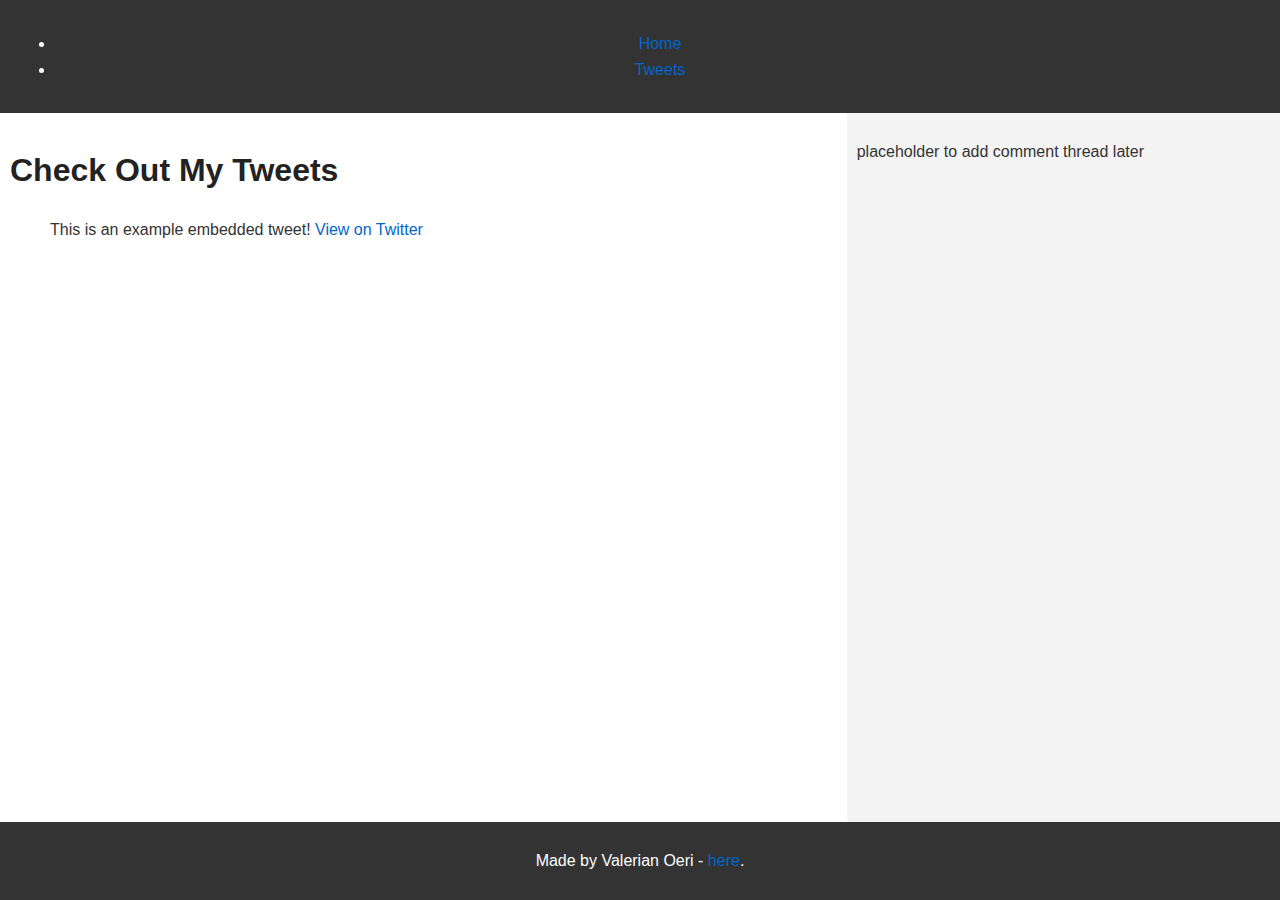
<file: css_basic/tweets.html>
<!DOCTYPE html>
<html lang="en">
<head>
    <meta charset="UTF-8">
    <meta name="viewport" content="width=device-width, initial-scale=1.0">
    <title>My Tweets</title>
    <link href="base.css" rel="stylesheet">
<link href="styles.css" rel="stylesheet">
</head>
<body>
    <header>
        <ul>
            <li><a href="index.html">Home</a></li>
            <li><a href="tweets.html">Tweets</a></li>
        </ul>
    </header>

    <main>
        <article>
            <h1>Check Out My Tweets</h1>
            <!-- Embedded Tweet -->
            <blockquote class="twitter-tweet">
                <p lang="en" dir="ltr">This is an example embedded tweet! <a href="https://twitter.com/TwitterDev/status/1354143047324299264">View on Twitter</a></p>
            </blockquote>
            <script async src="https://platform.twitter.com/widgets.js" charset="utf-8"></script>
        </article>

        <aside>
            <p>placeholder to add comment thread later</p>
        </aside>
    </main>

    <footer>
        <p>Made by Valerian Oeri - <a href="https://github.com/Verl777" target="_blank">here</a>.</p>
    </footer>
</body>
</html>
</file>
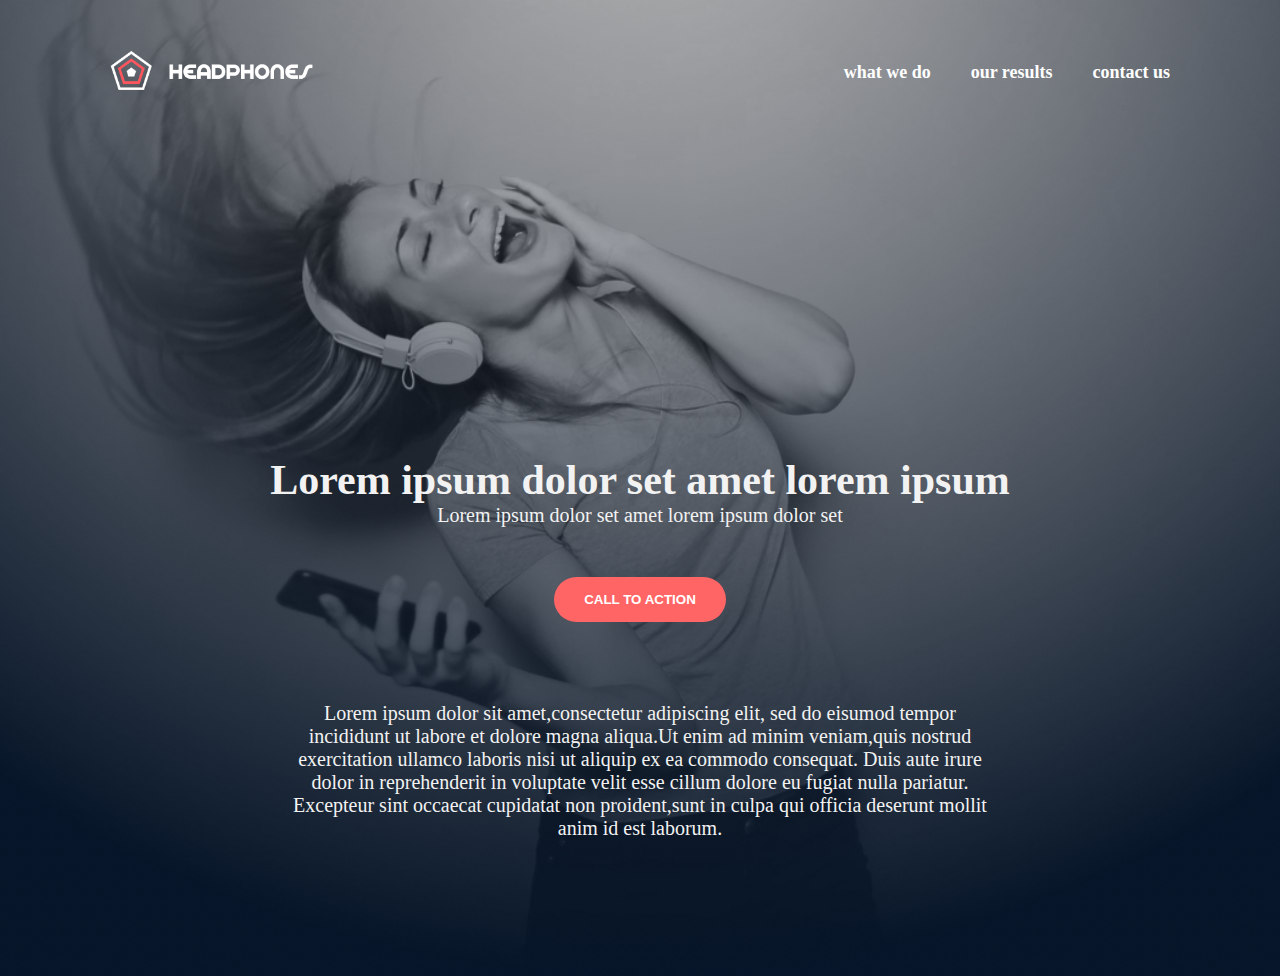
<file: headphones/0-index.html>
<!DOCTYPE html>
<html lang="en">

<head>
    <meta charset="UTF-8">
    <meta name="viewport" content="width=device-width,initial-scale=1.0">
    <title>Headphones</title>
    <link rel="Icon" type="image/x-icon" href="images/favicon.ico">
    <link rel="stylesheet" href="0-styles.css">
</head>

<body>
    <header>
        <nav>
            <div class="top-bar">
                <div class="hamburger">&#9776;</div>
                <img src="images/logo_headphones.png" alt="Logo">
            </div>
            <ul class="nav-links">
                <li> <a href="#">what we do</a></li>
                <li> <a href="#">our results</a> </li>
                <li> <a href="#">contact us</a> </li>
            </ul>
        </nav>
    </header>
    <main>
        <section class="hero">
            <div class="hero-content">
                <div class="hero-heading">
                <h1>Lorem ipsum dolor set amet lorem ipsum</h1>
                <p>Lorem ipsum dolor set amet lorem ipsum dolor set</p>
            </div>
            <button>CALL TO ACTION</button>
            <p>
                Lorem ipsum dolor sit amet,consectetur adipiscing elit, sed do eisumod tempor incididunt ut labore 

                et dolore magna aliqua.Ut enim ad minim veniam,quis nostrud exercitation ullamco laboris nisi ut

                aliquip ex ea commodo consequat. Duis aute irure dolor in reprehenderit in voluptate velit esse 
                cillum dolore eu fugiat nulla pariatur. Excepteur sint occaecat cupidatat non proident,sunt in 
                culpa qui officia deserunt mollit anim id est laborum.
            </p>
            </div>
        </section>
    </main>
    <script>
        document.addEventListener('DOMContentLoaded',() => {
            const hamburger= document.querySelector('.hamburger');
            const navLinks = document.querySelector('.nav-links');

            hamburger.addEventListener('click', () =>  {
                navLinks.classList.toggle('show');
            });
        });
    </script>
</body>
</html>
</file>
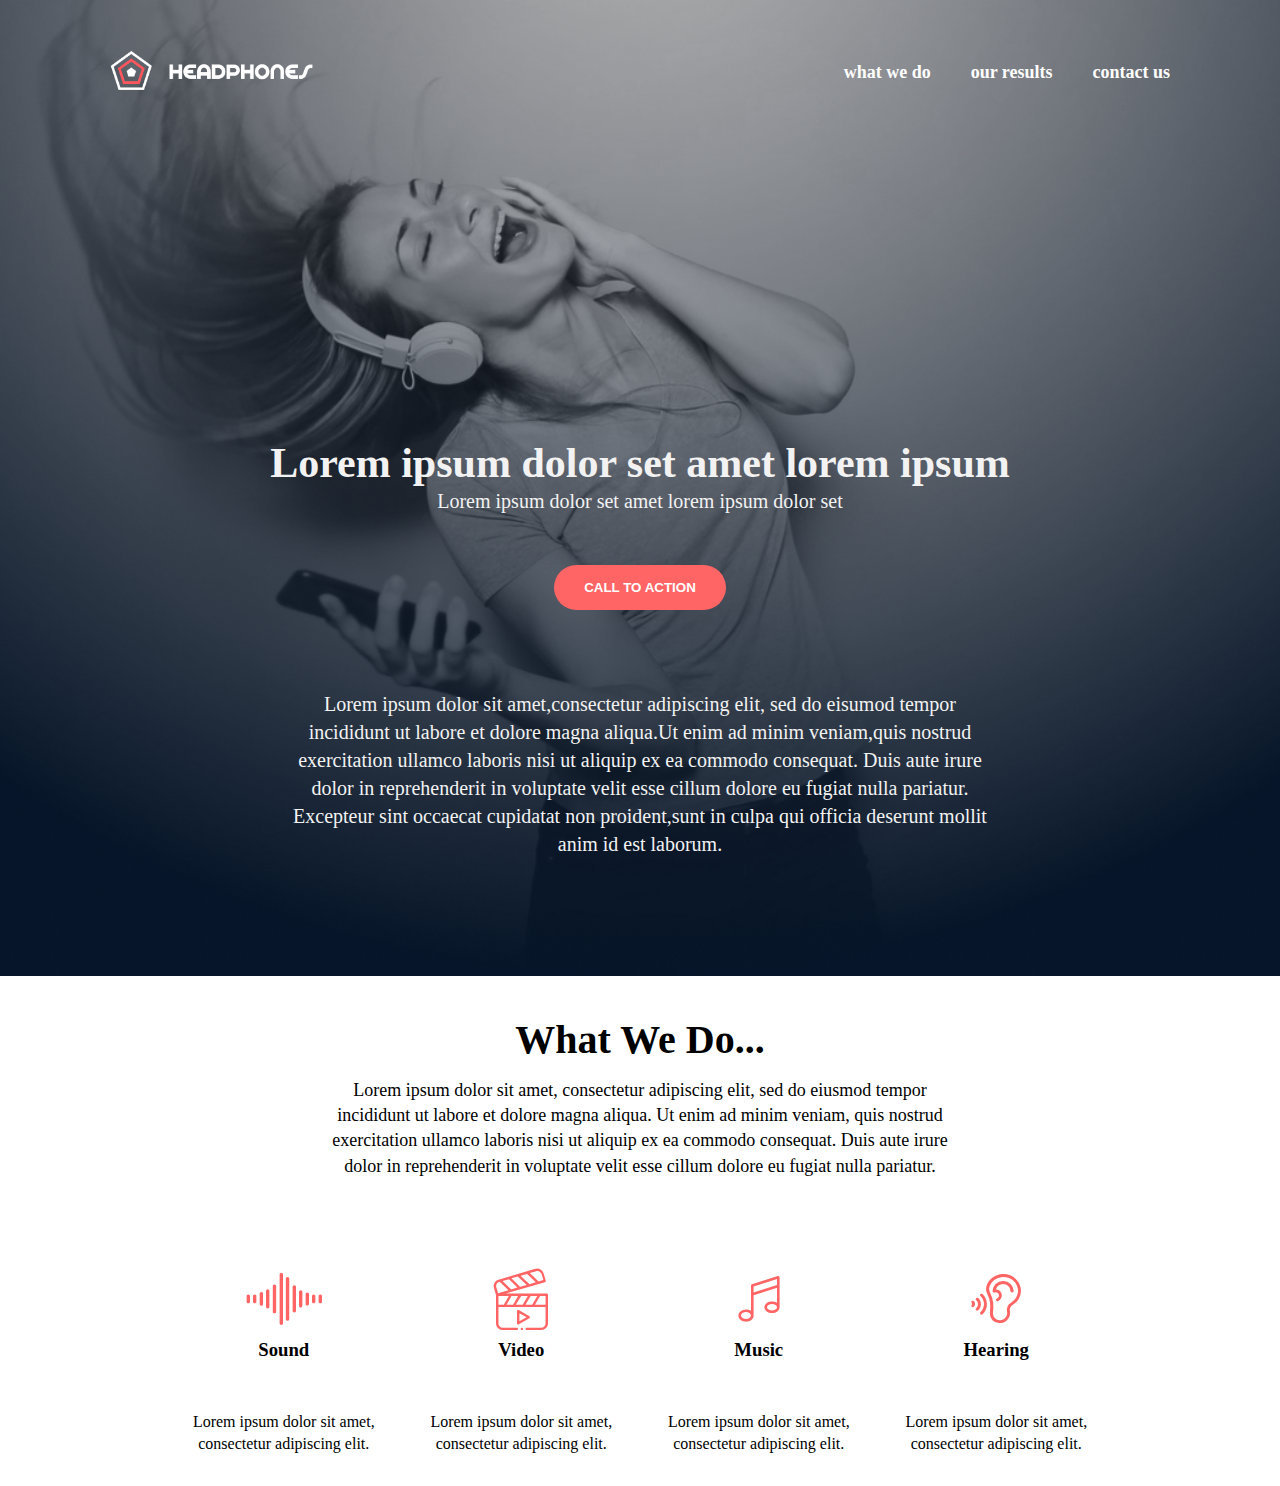
<file: headphones/1-index.html>
<!DOCTYPE html>
<html lang="en">

<head>
    <meta charset="UTF-8">
    <meta name="viewport" content="width=device-width,initial-scale=1.0">
    <title>Headphones</title>
    <link rel="Icon" type="image/x-icon" href="images/favicon.ico">
    <link rel="stylesheet" href="0-styles.css">
    <link rel="stylesheet" href="1-styles.css">
    <link rel="stylesheet" href="holberton_school-icon/style.css">
</head>

<body>
    <header>
        <nav>
            <div class="top-bar">
                <div class="hamburger">&#9776;</div>
                <img src="images/logo_headphones.png" alt="Logo">
            </div>
            <ul class="nav-links">
                <li> <a href="#">what we do</a></li>
                <li> <a href="#">our results</a> </li>
                <li> <a href="#">contact us</a> </li>
            </ul>
        </nav>
    </header>
    <main>
        <section class="hero">
            <div class="hero-content">
                <div class="hero-heading">
                <h1>Lorem ipsum dolor set amet lorem ipsum</h1>
                <p>Lorem ipsum dolor set amet lorem ipsum dolor set</p>
            </div>
            <button>CALL TO ACTION</button>
            <p>
                Lorem ipsum dolor sit amet,consectetur adipiscing elit, sed do eisumod tempor incididunt ut labore 

                et dolore magna aliqua.Ut enim ad minim veniam,quis nostrud exercitation ullamco laboris nisi ut

                aliquip ex ea commodo consequat. Duis aute irure dolor in reprehenderit in voluptate velit esse 
                cillum dolore eu fugiat nulla pariatur. Excepteur sint occaecat cupidatat non proident,sunt in 
                culpa qui officia deserunt mollit anim id est laborum.
            </p>
            </div>
        </section>

        <section class="what-we-do">
    <div class="doing-section1">
        <h2>What We Do...</h2>
        <p>
       Lorem ipsum dolor sit amet, consectetur adipiscing elit, sed do eiusmod tempor incididunt ut labore
       
       et dolore magna aliqua. Ut enim ad minim veniam, quis nostrud exercitation ullamco laboris nisi ut 
       
       aliquip ex ea commodo consequat. Duis aute irure dolor in reprehenderit in voluptate velit esse 
       cillum dolore eu fugiat nulla pariatur.
        </p>
    </div>

    <div class="doing-section2">
        <div class="doing-item">
            <span class="holberton_school-icon-ic_sound"></span>
            <h3>Sound</h3>
            <p>Lorem ipsum dolor sit amet, consectetur adipiscing elit.</p>
        </div>
        <div class="doing-item">
            <span class="holberton_school-icon-ic_video"></span>
            <h3>Video</h3>
            <p>Lorem ipsum dolor sit amet, consectetur adipiscing elit.</p>
        </div>
        <div class="doing-item">
            <span class="holberton_school-icon-ic_music"></span>
            <h3>Music</h3>
            <p>Lorem ipsum dolor sit amet, consectetur adipiscing elit.</p>
        </div>
        <div class="doing-item">
            <span class="holberton_school-icon-ic_hearing"> </span>
            <h3>Hearing</h3>
            <p>Lorem ipsum dolor sit amet, consectetur adipiscing elit.</p>
        </div>
    </div>
</section>

    </main>
    <script>
        document.addEventListener('DOMContentLoaded',() => {
            const hamburger= document.querySelector('.hamburger');
            const navLinks = document.querySelector('.nav-links');

            hamburger.addEventListener('click', () =>  {
                navLinks.classList.toggle('show');
            });
        });
    </script>
</body>
</html>
</file>
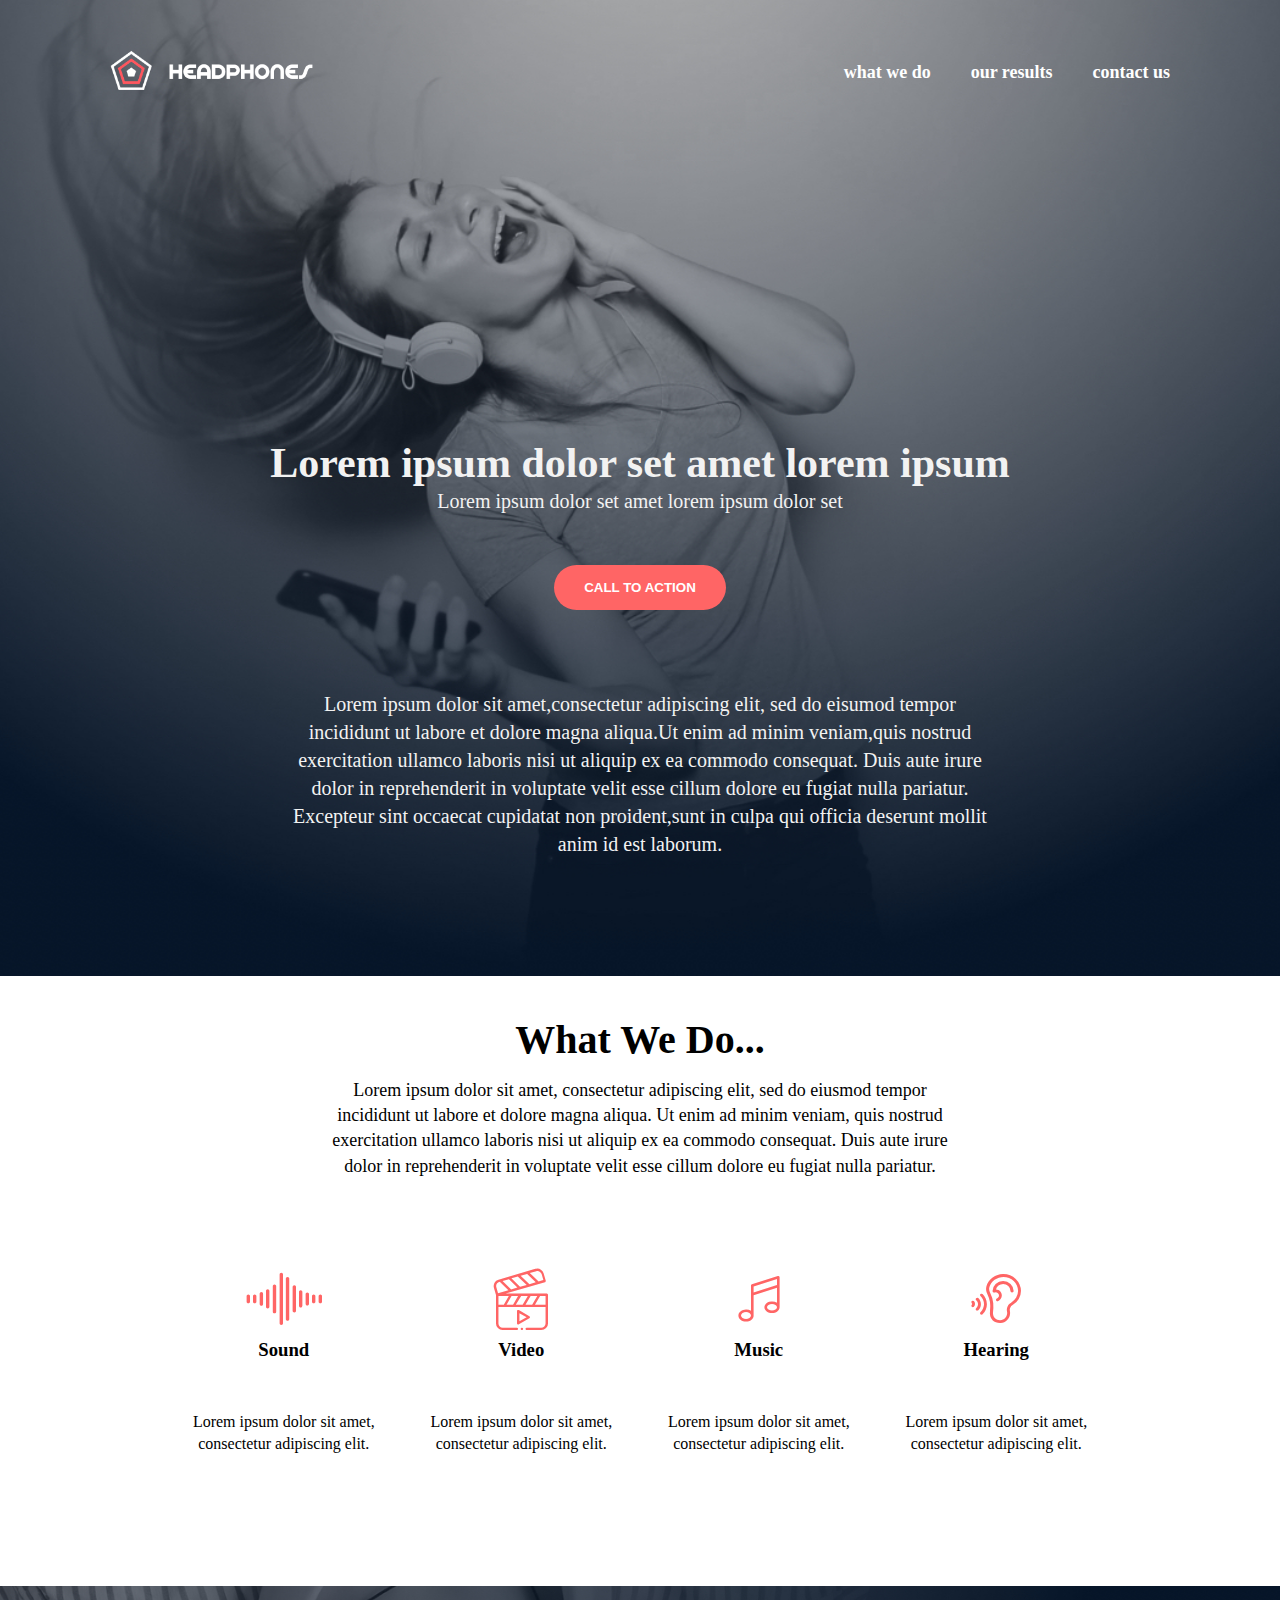
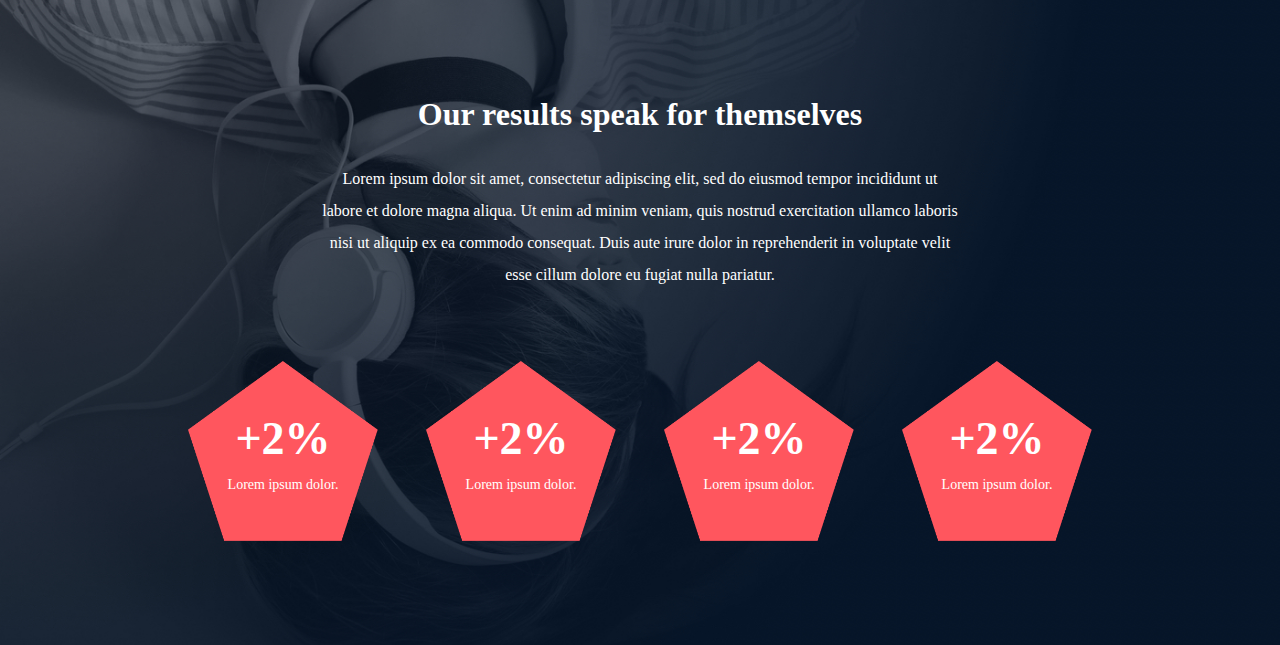
<file: headphones/2-index.html>
<!DOCTYPE html>
<html lang="en">

<head>
    <meta charset="UTF-8">
    <meta name="viewport" content="width=device-width,initial-scale=1.0">
    <title>Headphones</title>
    <link rel="Icon" type="image/x-icon" href="images/favicon.ico">
    <link rel="stylesheet" href="holberton_school-icon/style.css">
    <link rel="stylesheet" href="2-styles.css">
</head>

<body>
    <header>
        <nav>
            <div class="top-bar">
                <div class="hamburger">&#9776;</div>
                <img src="images/logo_headphones.png" alt="Logo">
            </div>
            <ul class="nav-links">
                <li> <a href="#">what we do</a></li>
                <li> <a href="#">our results</a> </li>
                <li> <a href="#">contact us</a> </li>
            </ul>
        </nav>
    </header>
    <main>
        <section class="hero">
            <div class="hero-content">
                <div class="hero-heading">
                <h1>Lorem ipsum dolor set amet lorem ipsum</h1>
                <p>Lorem ipsum dolor set amet lorem ipsum dolor set</p>
            </div>
            <button>CALL TO ACTION</button>
            <p>
                Lorem ipsum dolor sit amet,consectetur adipiscing elit, sed do eisumod tempor incididunt ut labore 

                et dolore magna aliqua.Ut enim ad minim veniam,quis nostrud exercitation ullamco laboris nisi ut

                aliquip ex ea commodo consequat. Duis aute irure dolor in reprehenderit in voluptate velit esse 
                cillum dolore eu fugiat nulla pariatur. Excepteur sint occaecat cupidatat non proident,sunt in 
                culpa qui officia deserunt mollit anim id est laborum.
            </p>
            </div>
        </section>

        <section class="what-we-do">
    <div class="doing-section1">
        <h2>What We Do...</h2>
        <p>
       Lorem ipsum dolor sit amet, consectetur adipiscing elit, sed do eiusmod tempor incididunt ut labore
       
       et dolore magna aliqua. Ut enim ad minim veniam, quis nostrud exercitation ullamco laboris nisi ut 
       
       aliquip ex ea commodo consequat. Duis aute irure dolor in reprehenderit in voluptate velit esse 
       cillum dolore eu fugiat nulla pariatur.
        </p>
    </div>

    <div class="doing-section2">
        <div class="doing-item">
            <span class="holberton_school-icon-ic_sound"></span>
            <h3>Sound</h3>
            <p>Lorem ipsum dolor sit amet, consectetur adipiscing elit.</p>
        </div>
        <div class="doing-item">
            <span class="holberton_school-icon-ic_video"></span>
            <h3>Video</h3>
            <p>Lorem ipsum dolor sit amet, consectetur adipiscing elit.</p>
        </div>
        <div class="doing-item">
            <span class="holberton_school-icon-ic_music"></span>
            <h3>Music</h3>
            <p>Lorem ipsum dolor sit amet, consectetur adipiscing elit.</p>
        </div>
        <div class="doing-item">
            <span class="holberton_school-icon-ic_hearing"> </span>
            <h3>Hearing</h3>
            <p>Lorem ipsum dolor sit amet, consectetur adipiscing elit.</p>
        </div>
    </div>
</section>

<section class="our-results">
    <div class="result1">
        <h1>Our results speak for themselves</h1>
        <p>
           Lorem ipsum dolor sit amet, consectetur adipiscing elit, sed do eiusmod tempor incididunt ut labore
            et dolore magna aliqua. Ut enim ad minim veniam, quis nostrud exercitation ullamco laboris nisi ut 
            aliquip ex ea commodo consequat. Duis aute irure dolor in reprehenderit in voluptate velit esse 
            cillum dolore eu fugiat nulla pariatur.
        </p>
    </div>

    <div class="result2">
        <div class="pentagon">
            <img src="images/pentagone.png" alt="">
            <div class="pentagon-words">
                <h4>+2%</h4>
                <p>Lorem ipsum dolor.</p>
            </div>
        </div>

        <div class="pentagon">
            <img src="images/pentagone.png" alt="">
            <div class="pentagon-words">
                <h4>+2%</h4>
                <p>Lorem ipsum dolor.</p>
            </div>
        </div>

        <div class="pentagon">
            <img src="images/pentagone.png" alt="">
            <div class="pentagon-words">
                <h4>+2%</h4>
                <p>Lorem ipsum dolor.</p>
            </div>
        </div>

        <div class="pentagon">
             <img src="images/pentagone.png" alt="">
            <div class="pentagon-words">
                <h4>+2%</h4>
                <p>Lorem ipsum dolor.</p>
            </div>
        </div>     
    </div>
</section>

    </main>
    <script>
        document.addEventListener('DOMContentLoaded',() => {
            const hamburger= document.querySelector('.hamburger');
            const navLinks = document.querySelector('.nav-links');

            hamburger.addEventListener('click', () =>  {
                navLinks.classList.toggle('show');
            });
        });
    </script>
</body>
</html>
</file>
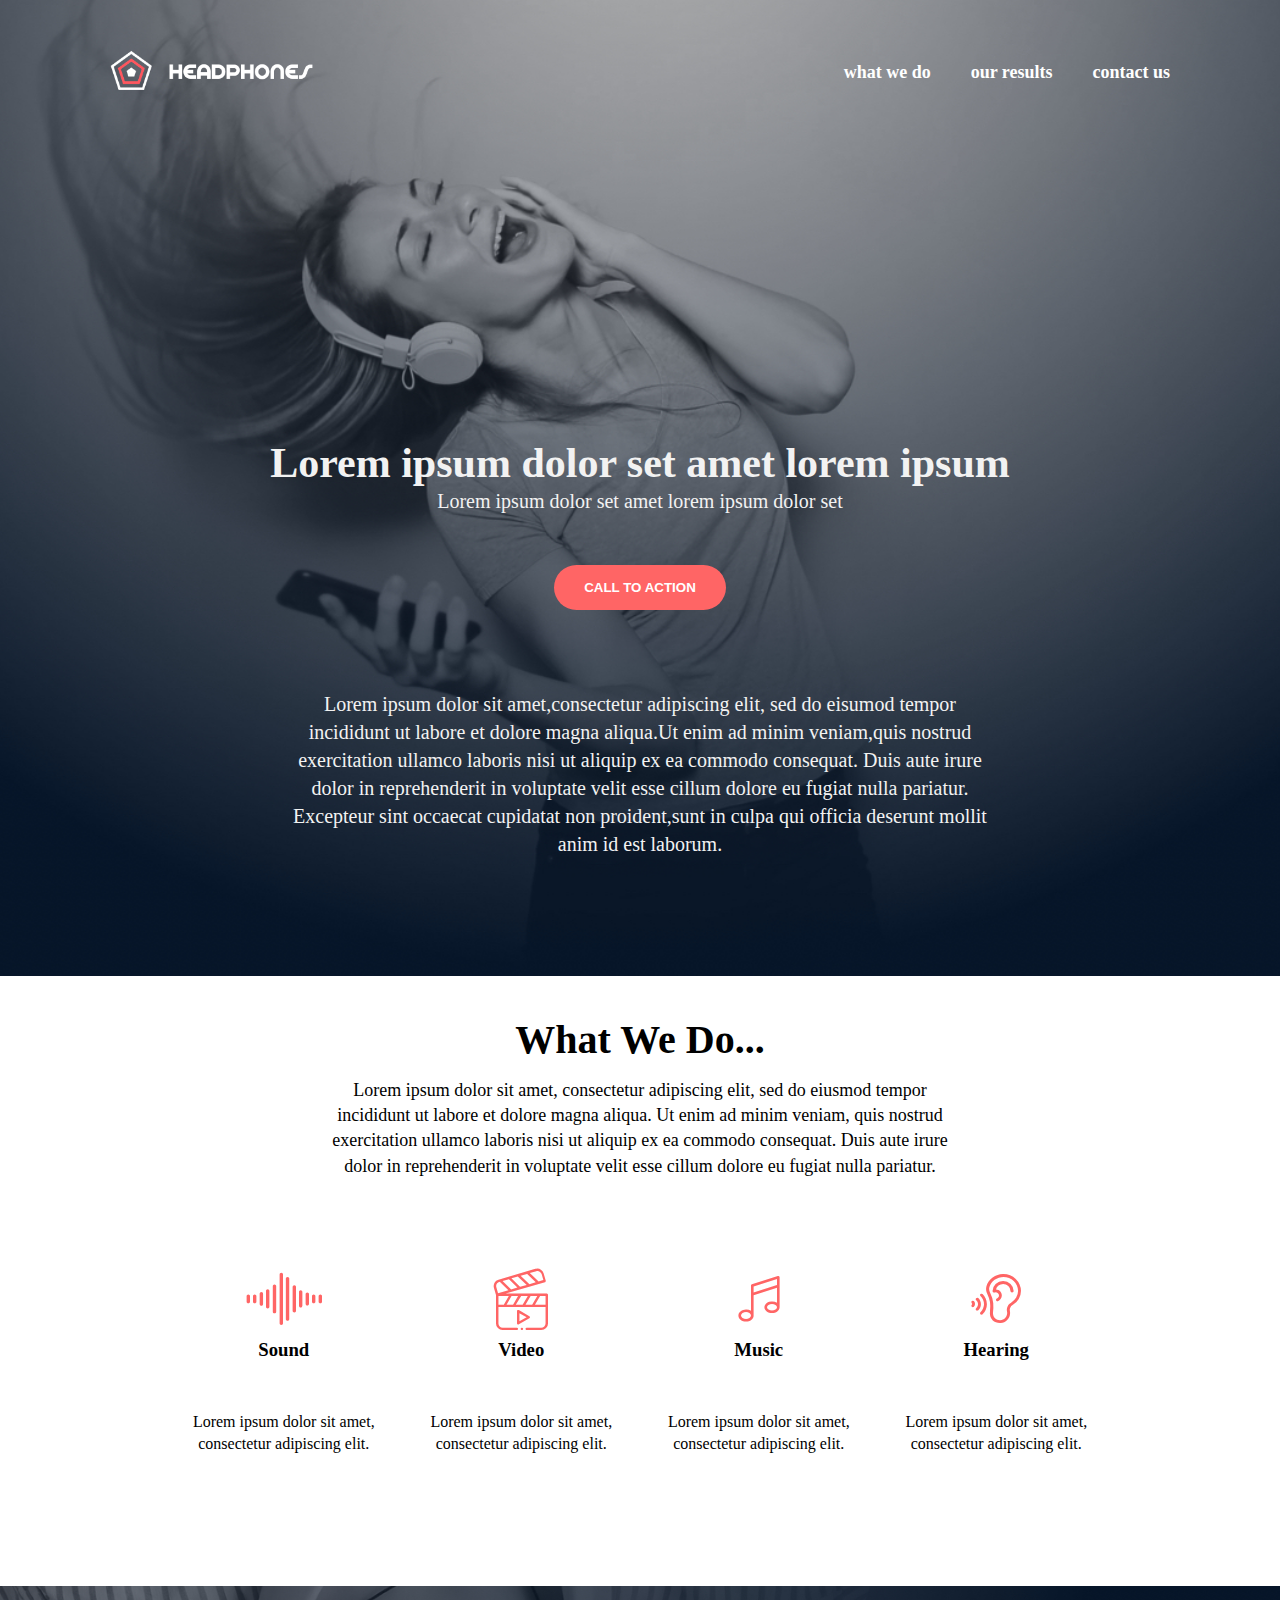
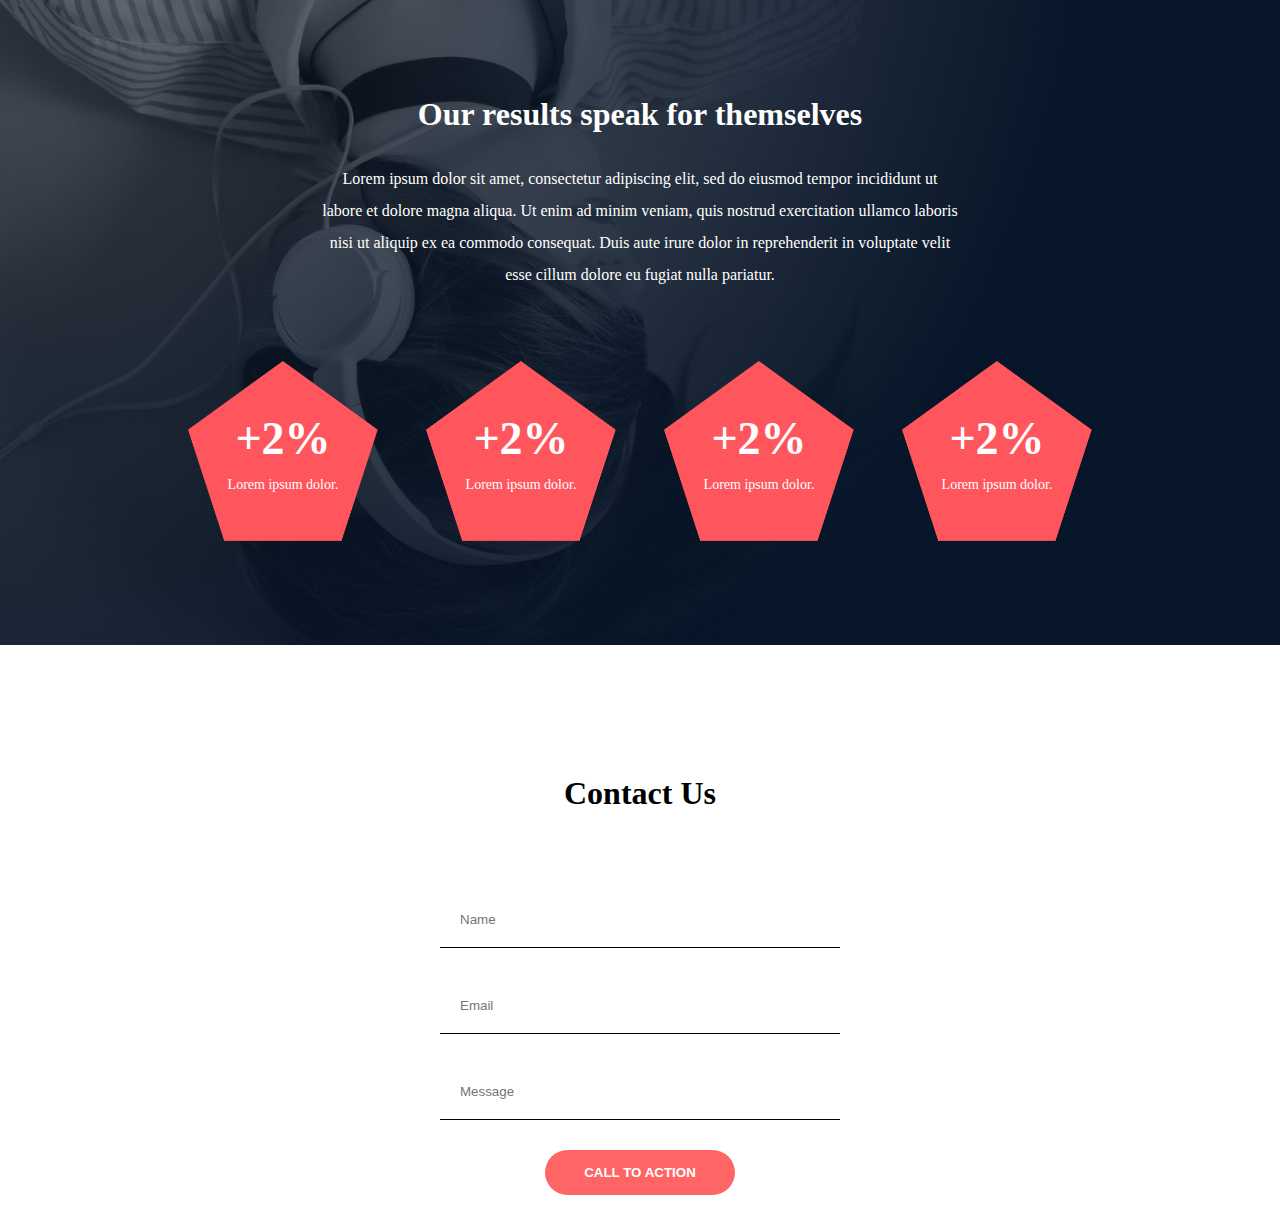
<file: headphones/3-index.html>
<!DOCTYPE html>
<html lang="en">

<head>
    <meta charset="UTF-8">
    <meta name="viewport" content="width=device-width,initial-scale=1.0">
    <title>Headphones</title>
    <link rel="Icon" type="image/x-icon" href="images/favicon.ico">
    <link rel="stylesheet" href="holberton_school-icon/style.css">
    <link rel="stylesheet" href="3-styles.css">
</head>

<body>
    <header>
        <nav>
            <div class="top-bar">
                <div class="hamburger">&#9776;</div>
                <img src="images/logo_headphones.png" alt="Logo">
            </div>
            <ul class="nav-links">
                <li> <a href="#">what we do</a></li>
                <li> <a href="#">our results</a> </li>
                <li> <a href="#">contact us</a> </li>
            </ul>
        </nav>
    </header>
    <main>
        <section class="hero">
            <div class="hero-content">
                <div class="hero-heading">
                <h1>Lorem ipsum dolor set amet lorem ipsum</h1>
                <p>Lorem ipsum dolor set amet lorem ipsum dolor set</p>
            </div>
            <button>CALL TO ACTION</button>
            <p>
                Lorem ipsum dolor sit amet,consectetur adipiscing elit, sed do eisumod tempor incididunt ut labore 

                et dolore magna aliqua.Ut enim ad minim veniam,quis nostrud exercitation ullamco laboris nisi ut

                aliquip ex ea commodo consequat. Duis aute irure dolor in reprehenderit in voluptate velit esse 
                cillum dolore eu fugiat nulla pariatur. Excepteur sint occaecat cupidatat non proident,sunt in 
                culpa qui officia deserunt mollit anim id est laborum.
            </p>
            </div>
        </section>

        <section class="what-we-do">
    <div class="doing-section1">
        <h2>What We Do...</h2>
        <p>
       Lorem ipsum dolor sit amet, consectetur adipiscing elit, sed do eiusmod tempor incididunt ut labore
       
       et dolore magna aliqua. Ut enim ad minim veniam, quis nostrud exercitation ullamco laboris nisi ut 
       
       aliquip ex ea commodo consequat. Duis aute irure dolor in reprehenderit in voluptate velit esse 
       cillum dolore eu fugiat nulla pariatur.
        </p>
    </div>

    <div class="doing-section2">
        <div class="doing-item">
            <span class="holberton_school-icon-ic_sound"></span>
            <h3>Sound</h3>
            <p>Lorem ipsum dolor sit amet, consectetur adipiscing elit.</p>
        </div>
        <div class="doing-item">
            <span class="holberton_school-icon-ic_video"></span>
            <h3>Video</h3>
            <p>Lorem ipsum dolor sit amet, consectetur adipiscing elit.</p>
        </div>
        <div class="doing-item">
            <span class="holberton_school-icon-ic_music"></span>
            <h3>Music</h3>
            <p>Lorem ipsum dolor sit amet, consectetur adipiscing elit.</p>
        </div>
        <div class="doing-item">
            <span class="holberton_school-icon-ic_hearing"> </span>
            <h3>Hearing</h3>
            <p>Lorem ipsum dolor sit amet, consectetur adipiscing elit.</p>
        </div>
     </div>
 </section>

 <section class="our-results">
    <div class="result1">
        <h1>Our results speak for themselves</h1>
        <p>
           Lorem ipsum dolor sit amet, consectetur adipiscing elit, sed do eiusmod tempor incididunt ut labore
            et dolore magna aliqua. Ut enim ad minim veniam, quis nostrud exercitation ullamco laboris nisi ut 
            aliquip ex ea commodo consequat. Duis aute irure dolor in reprehenderit in voluptate velit esse 
            cillum dolore eu fugiat nulla pariatur.
        </p>
    </div>

    <div class="result2">
        <div class="pentagon">
            <img src="images/pentagone.png" alt="">
            <div class="pentagon-words">
                <h4>+2%</h4>
                <p>Lorem ipsum dolor.</p>
            </div>
        </div>

        <div class="pentagon">
            <img src="images/pentagone.png" alt="">
            <div class="pentagon-words">
                <h4>+2%</h4>
                <p>Lorem ipsum dolor.</p>
            </div>
        </div>

        <div class="pentagon">
            <img src="images/pentagone.png" alt="">
            <div class="pentagon-words">
                <h4>+2%</h4>
                <p>Lorem ipsum dolor.</p>
            </div>
        </div>

        <div class="pentagon">
             <img src="images/pentagone.png" alt="">
            <div class="pentagon-words">
                <h4>+2%</h4>
                <p>Lorem ipsum dolor.</p>
            </div>
        </div>     
    </div>
 </section>

  <section class="contact">
      <h1>Contact Us</h1>
      <form action="">
        <input type="text" name="name" placeholder="Name">
        <input type="text" name="email" placeholder="Email">
        <input type="text" name="message" placeholder="Message">
        <button type="submit" class="btn-submit">CALL TO ACTION</button>
      </form>
</section>


    </main>
    <script>
        document.addEventListener('DOMContentLoaded',() => {
            const hamburger= document.querySelector('.hamburger');
            const navLinks = document.querySelector('.nav-links');

            hamburger.addEventListener('click', () =>  {
                navLinks.classList.toggle('show');
            });
        });
    </script>
</body>
</html>
</file>
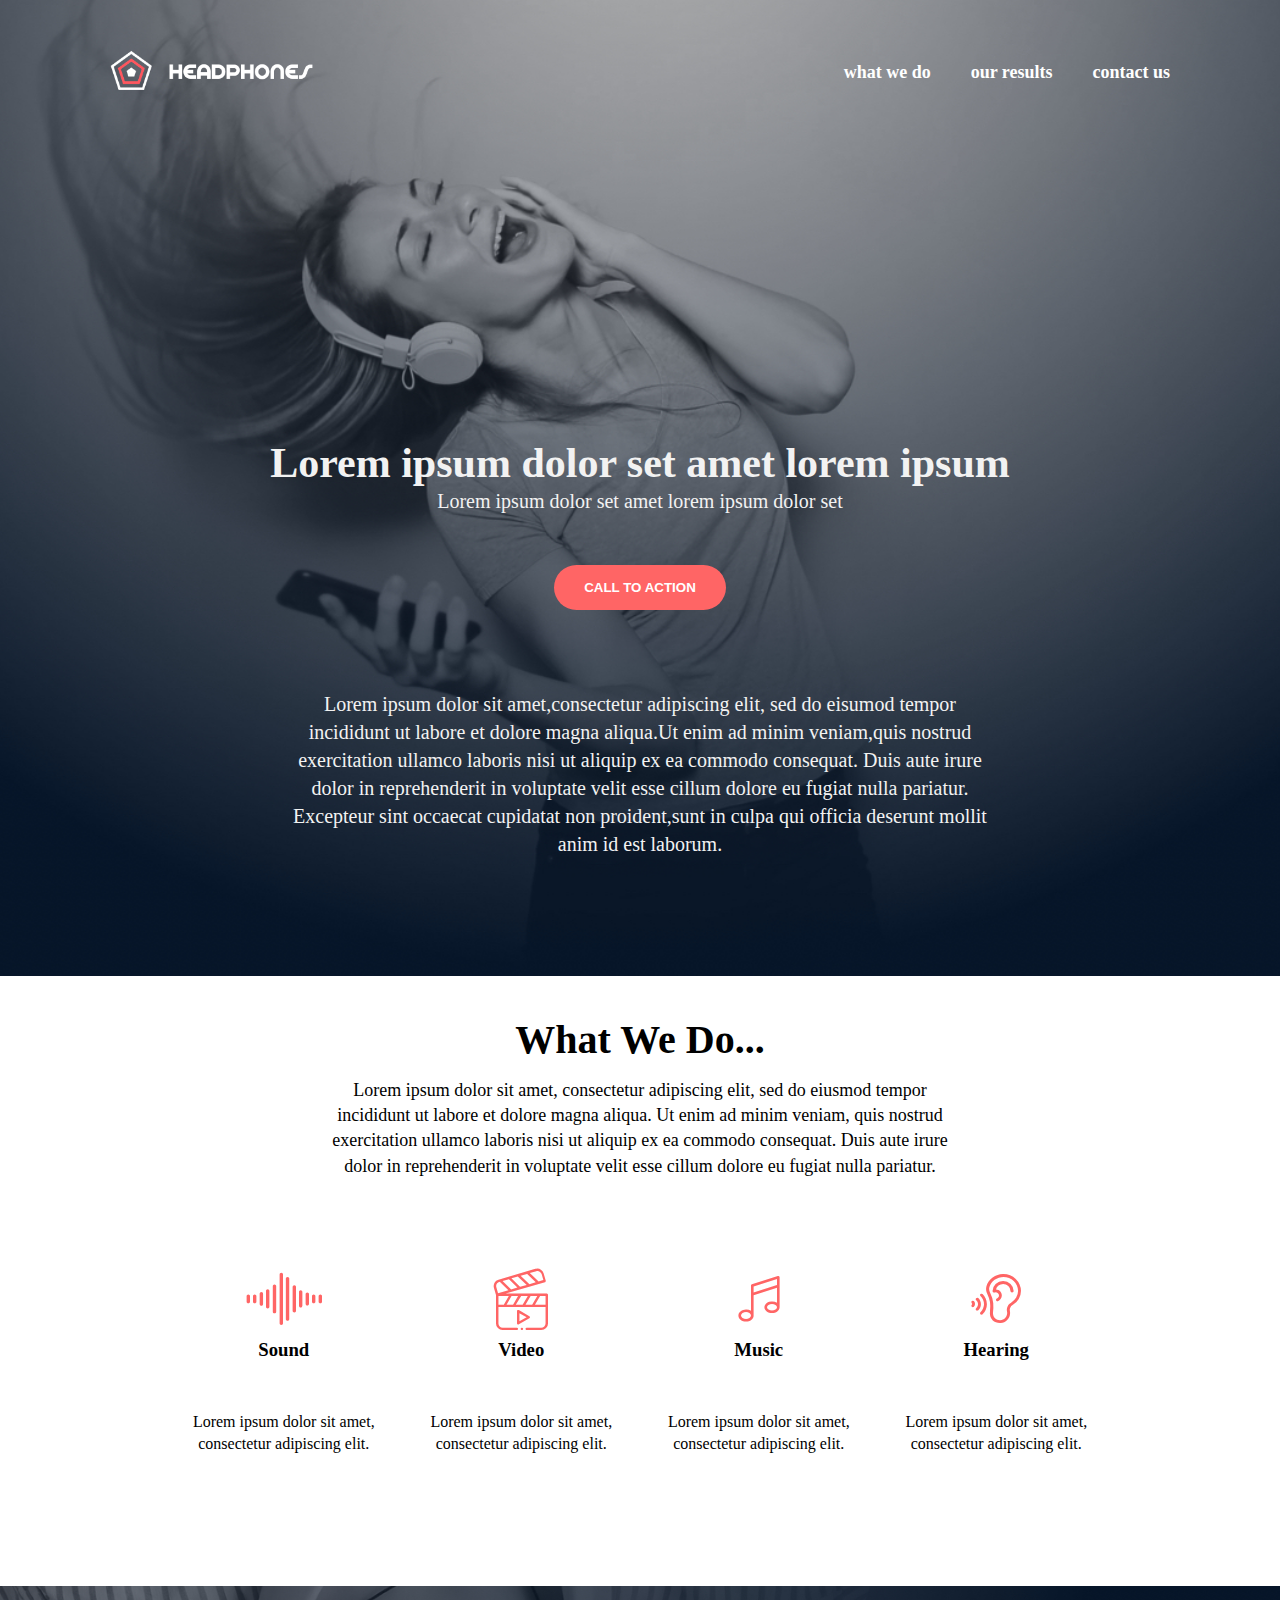
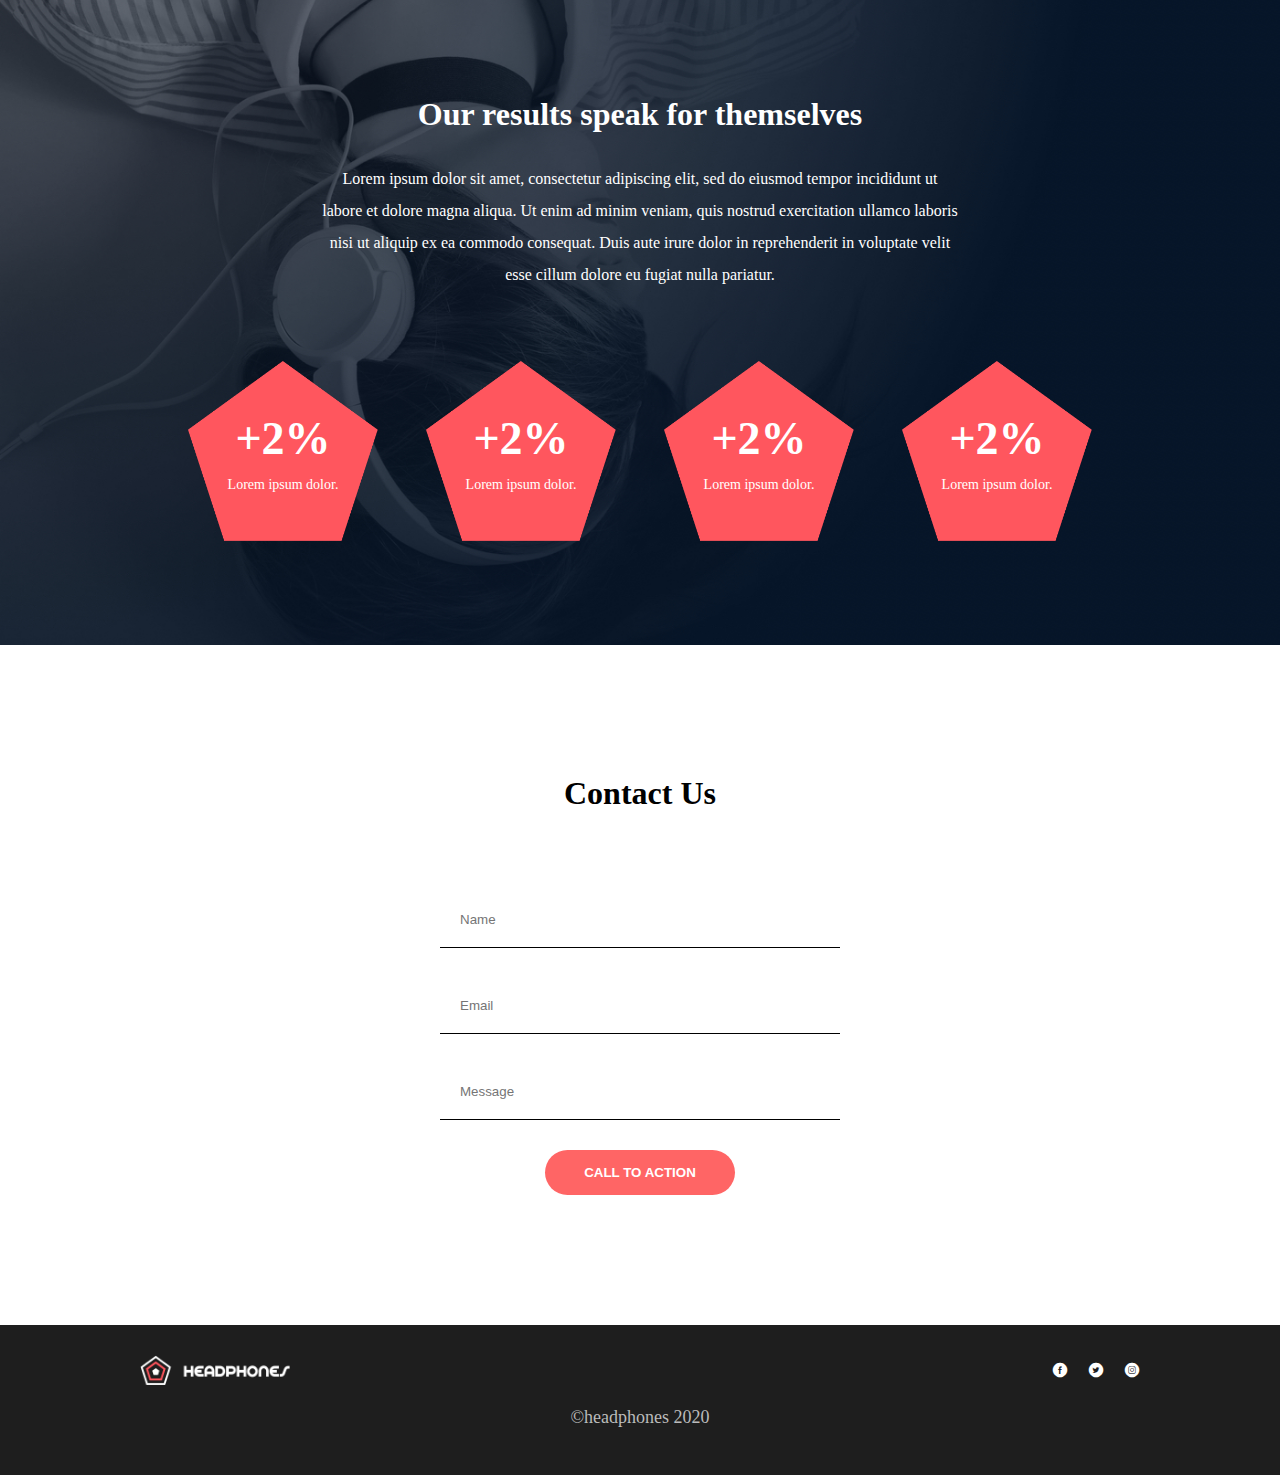
<file: headphones/4-index.html>
<!DOCTYPE html>
<html lang="en">

<head>
    <meta charset="UTF-8">
    <meta name="viewport" content="width=device-width,initial-scale=1.0">
    <title>Headphones</title>
    <link rel="Icon" type="image/x-icon" href="images/favicon.ico">
    <link rel="stylesheet" href="holberton_school-icon/style.css">
    <link rel="stylesheet" href="4-styles.css">
</head>

<body>
    <header>
        <nav>
            <div class="top-bar">
                <div class="hamburger">&#9776;</div>
                <img src="images/logo_headphones.png" alt="Logo">
            </div>
            <ul class="nav-links">
                <li> <a href="#">what we do</a></li>
                <li> <a href="#">our results</a> </li>
                <li> <a href="#">contact us</a> </li>
            </ul>
        </nav>
    </header>
    <main>
        <section class="hero">
            <div class="hero-content">
                <div class="hero-heading">
                <h1>Lorem ipsum dolor set amet lorem ipsum</h1>
                <p>Lorem ipsum dolor set amet lorem ipsum dolor set</p>
            </div>
            <button>CALL TO ACTION</button>
            <p>
                Lorem ipsum dolor sit amet,consectetur adipiscing elit, sed do eisumod tempor incididunt ut labore 

                et dolore magna aliqua.Ut enim ad minim veniam,quis nostrud exercitation ullamco laboris nisi ut

                aliquip ex ea commodo consequat. Duis aute irure dolor in reprehenderit in voluptate velit esse 
                cillum dolore eu fugiat nulla pariatur. Excepteur sint occaecat cupidatat non proident,sunt in 
                culpa qui officia deserunt mollit anim id est laborum.
            </p>
            </div>
        </section>

        <section class="what-we-do">
    <div class="doing-section1">
        <h2>What We Do...</h2>
        <p>
       Lorem ipsum dolor sit amet, consectetur adipiscing elit, sed do eiusmod tempor incididunt ut labore
       
       et dolore magna aliqua. Ut enim ad minim veniam, quis nostrud exercitation ullamco laboris nisi ut 
       
       aliquip ex ea commodo consequat. Duis aute irure dolor in reprehenderit in voluptate velit esse 
       cillum dolore eu fugiat nulla pariatur.
        </p>
    </div>

    <div class="doing-section2">
        <div class="doing-item">
            <span class="holberton_school-icon-ic_sound"></span>
            <h3>Sound</h3>
            <p>Lorem ipsum dolor sit amet, consectetur adipiscing elit.</p>
        </div>
        <div class="doing-item">
            <span class="holberton_school-icon-ic_video"></span>
            <h3>Video</h3>
            <p>Lorem ipsum dolor sit amet, consectetur adipiscing elit.</p>
        </div>
        <div class="doing-item">
            <span class="holberton_school-icon-ic_music"></span>
            <h3>Music</h3>
            <p>Lorem ipsum dolor sit amet, consectetur adipiscing elit.</p>
        </div>
        <div class="doing-item">
            <span class="holberton_school-icon-ic_hearing"> </span>
            <h3>Hearing</h3>
            <p>Lorem ipsum dolor sit amet, consectetur adipiscing elit.</p>
        </div>
     </div>
 </section>

 <section class="our-results">
    <div class="result1">
        <h1>Our results speak for themselves</h1>
        <p>
           Lorem ipsum dolor sit amet, consectetur adipiscing elit, sed do eiusmod tempor incididunt ut labore
            et dolore magna aliqua. Ut enim ad minim veniam, quis nostrud exercitation ullamco laboris nisi ut 
            aliquip ex ea commodo consequat. Duis aute irure dolor in reprehenderit in voluptate velit esse 
            cillum dolore eu fugiat nulla pariatur.
        </p>
    </div>

    <div class="result2">
        <div class="pentagon">
            <img src="images/pentagone.png" alt="">
            <div class="pentagon-words">
                <h4>+2%</h4>
                <p>Lorem ipsum dolor.</p>
            </div>
        </div>

        <div class="pentagon">
            <img src="images/pentagone.png" alt="">
            <div class="pentagon-words">
                <h4>+2%</h4>
                <p>Lorem ipsum dolor.</p>
            </div>
        </div>

        <div class="pentagon">
            <img src="images/pentagone.png" alt="">
            <div class="pentagon-words">
                <h4>+2%</h4>
                <p>Lorem ipsum dolor.</p>
            </div>
        </div>

        <div class="pentagon">
             <img src="images/pentagone.png" alt="">
            <div class="pentagon-words">
                <h4>+2%</h4>
                <p>Lorem ipsum dolor.</p>
            </div>
        </div>     
    </div>
 </section>

  <section class="contact">
      <h1>Contact Us</h1>
      <form action="">
        <input type="text" name="name" placeholder="Name">
        <input type="text" name="email" placeholder="Email">
        <input type="text" name="message" placeholder="Message">
        <button type="submit" class="btn-submit">CALL TO ACTION</button>
      </form>
  </section>

   <section class="footer">
    <div class="footer-content">
        <img src="images/logo_headphones.png" alt="Logo" class="footer-logo">
        <div class="social-links">
            <a href="#" class="holberton_school-icon-ic_facebook"></a>
            <a href="#" class="holberton_school-icon-ic_twitter"></a>
            <a href="#" class="holberton_school-icon-ic_instagram"></a>
        </div>
    </div>
    <div class="footer-copyright">
        <p> ©headphones 2020 </p>
    </div>
</section>



    </main>
    <script>
        document.addEventListener('DOMContentLoaded',() => {
            const hamburger= document.querySelector('.hamburger');
            const navLinks = document.querySelector('.nav-links');

            hamburger.addEventListener('click', () =>  {
                navLinks.classList.toggle('show');
            });
        });
    </script>
</body>
</html>
</file>
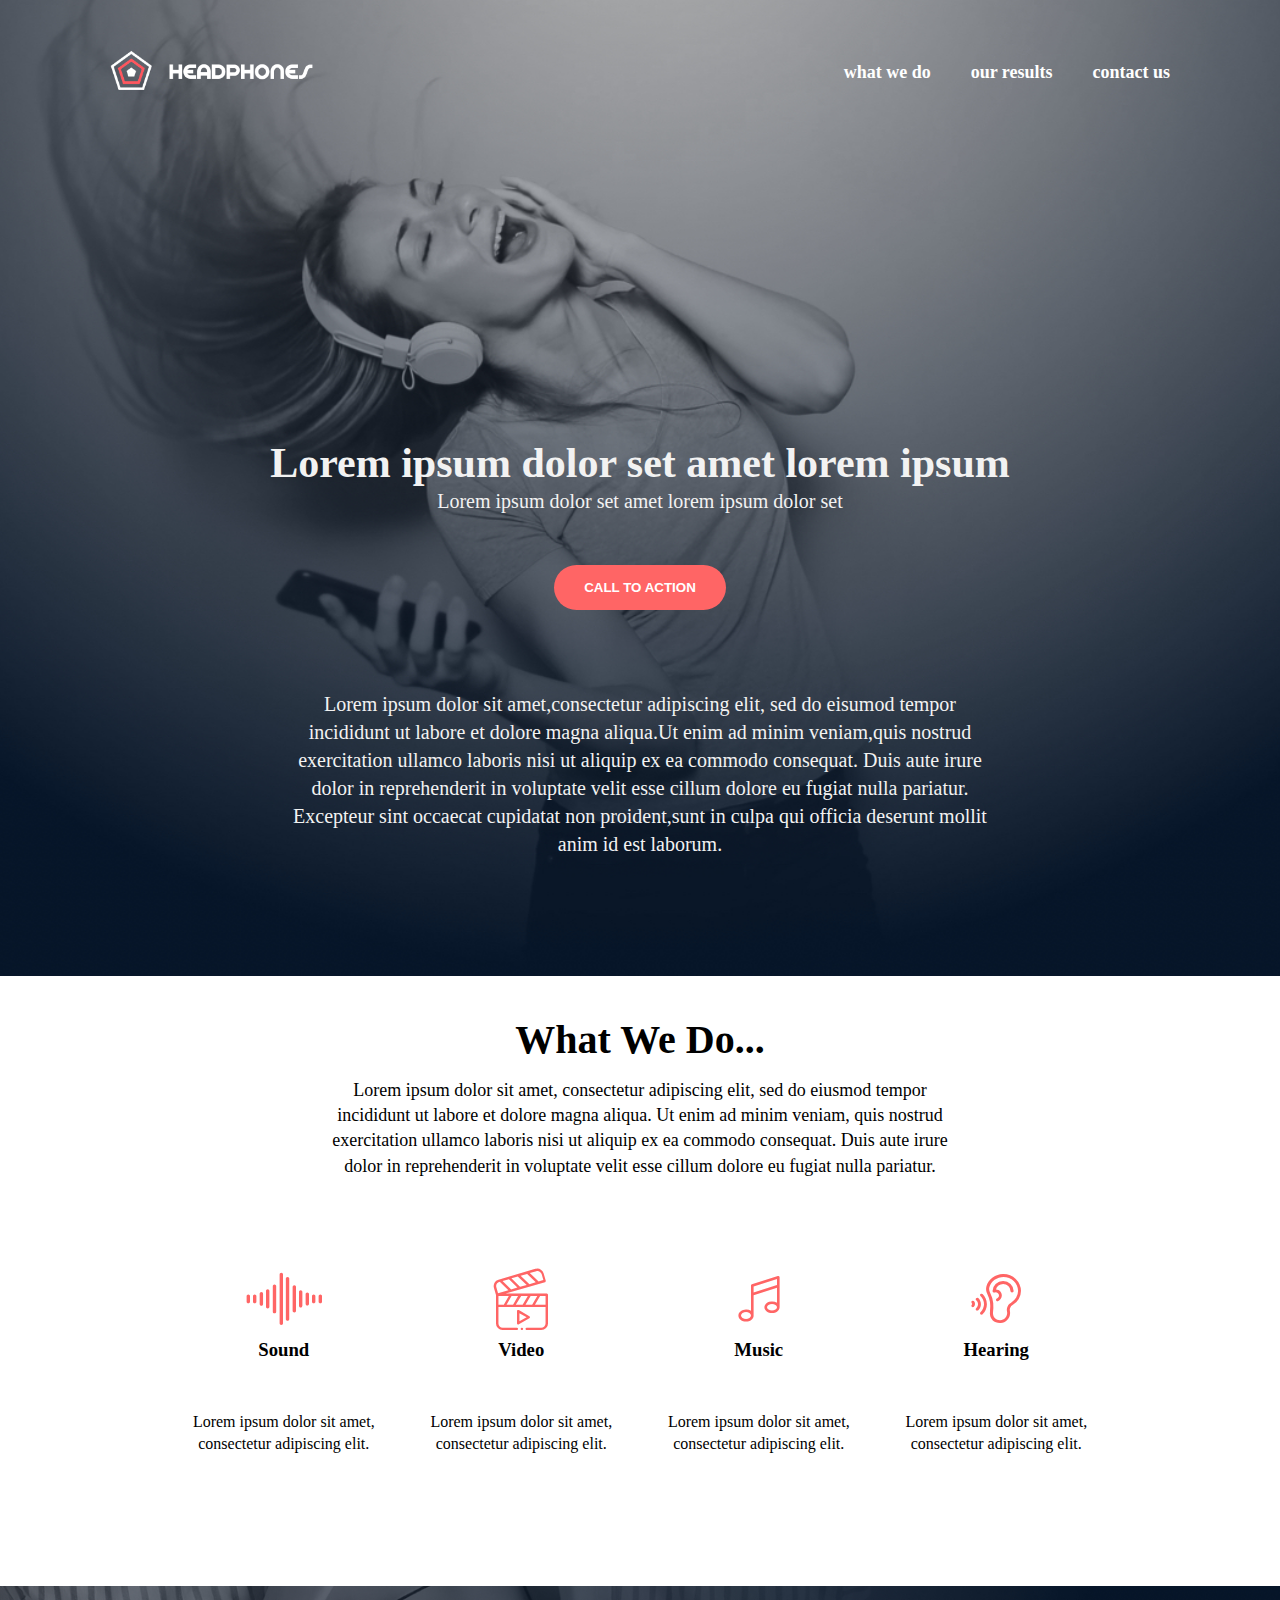
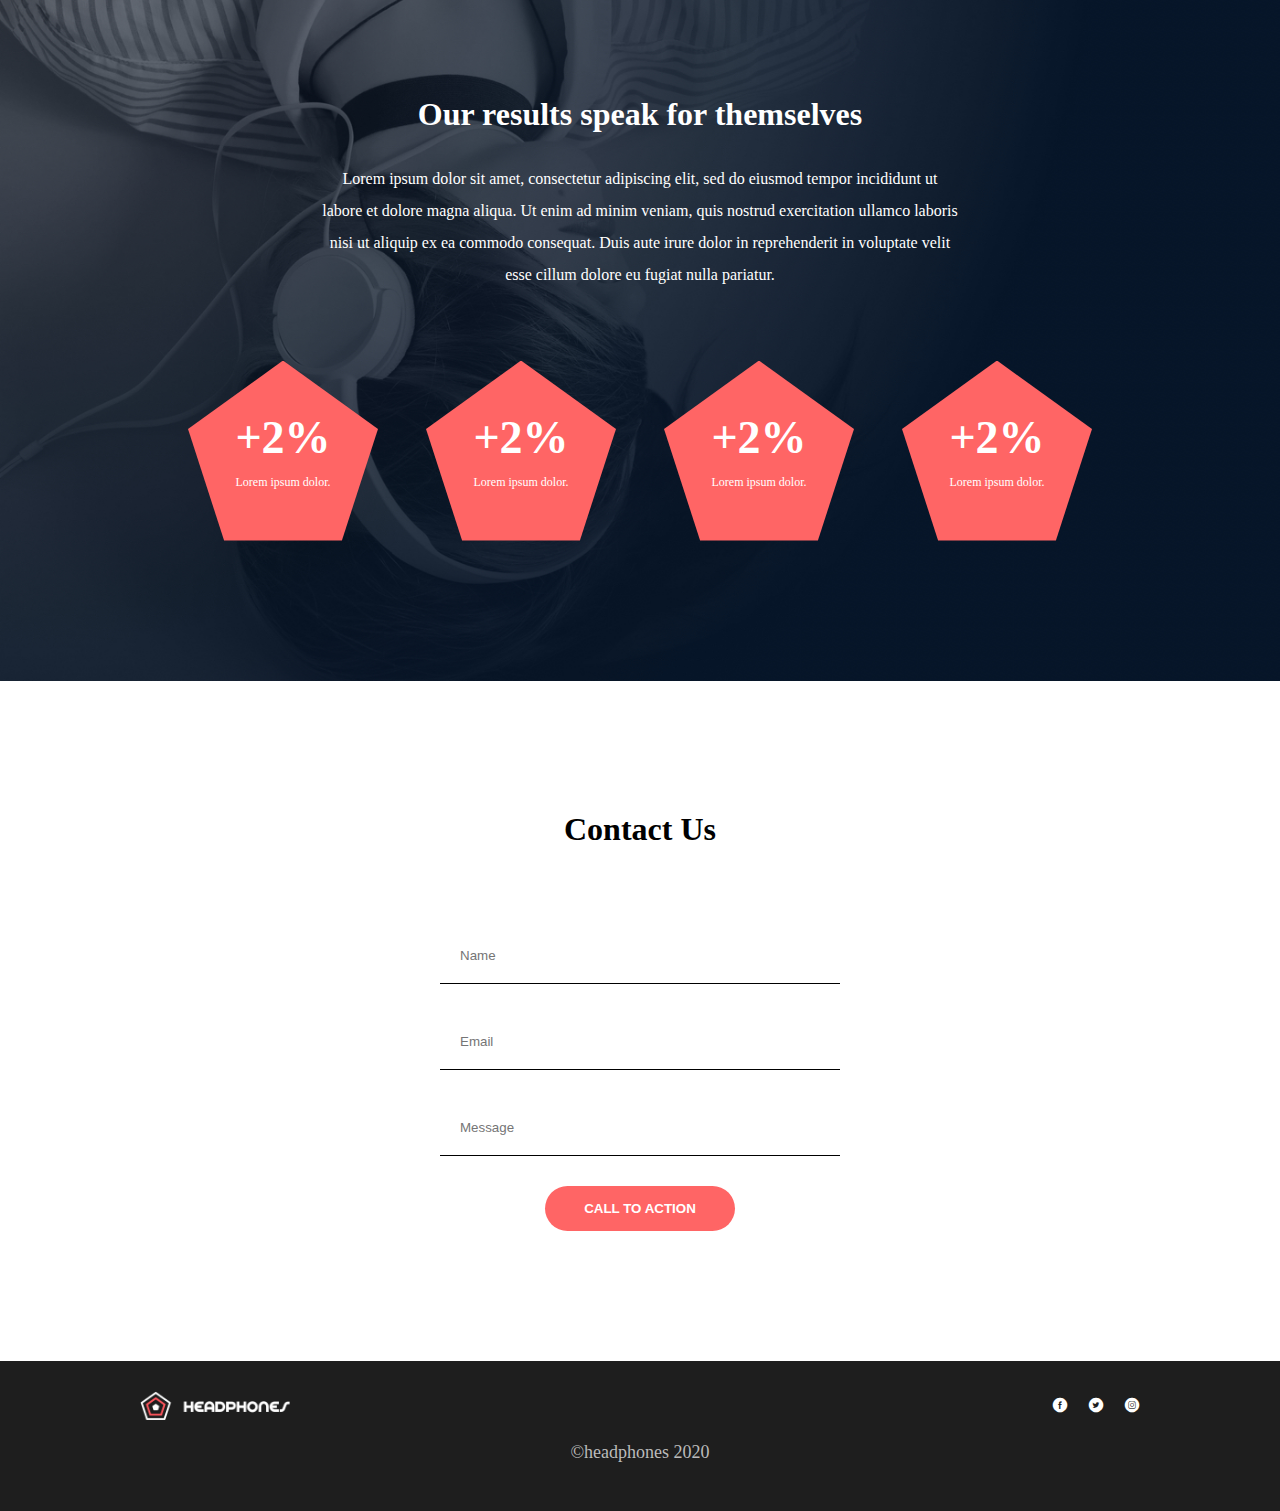
<file: headphones/6-index.html>
<!DOCTYPE html>
<html lang="en">

<head>
    <meta charset="UTF-8">
    <meta name="viewport" content="width=device-width,initial-scale=1.0">
    <title>Headphones</title>
    <link rel="Icon" type="image/x-icon" href="images/favicon.ico">
    <link rel="stylesheet" href="holberton_school-icon/style.css">
    <link rel="stylesheet" href="6-styles.css">
</head>

<body>
    <header>
        <nav>
            <div class="top-bar">
                <div class="hamburger">&#9776;</div>
                <img src="images/logo_headphones.png" alt="Logo">
            </div>
            <ul class="nav-links">
                <li> <a href="#">what we do</a></li>
                <li> <a href="#">our results</a> </li>
                <li> <a href="#">contact us</a> </li>
            </ul>
        </nav>
    </header>
    <main>
        <section class="hero">
            <div class="hero-content">
                <div class="hero-heading">
                <h1>Lorem ipsum dolor set amet lorem ipsum</h1>
                <p>Lorem ipsum dolor set amet lorem ipsum dolor set</p>
            </div>
            <button>CALL TO ACTION</button>
            <p>
                Lorem ipsum dolor sit amet,consectetur adipiscing elit, sed do eisumod tempor incididunt ut labore 

                et dolore magna aliqua.Ut enim ad minim veniam,quis nostrud exercitation ullamco laboris nisi ut

                aliquip ex ea commodo consequat. Duis aute irure dolor in reprehenderit in voluptate velit esse 
                cillum dolore eu fugiat nulla pariatur. Excepteur sint occaecat cupidatat non proident,sunt in 
                culpa qui officia deserunt mollit anim id est laborum.
            </p>
            </div>
        </section>

        <section class="what-we-do">
    <div class="doing-section1">
        <h2>What We Do...</h2>
        <p>
       Lorem ipsum dolor sit amet, consectetur adipiscing elit, sed do eiusmod tempor incididunt ut labore
       
       et dolore magna aliqua. Ut enim ad minim veniam, quis nostrud exercitation ullamco laboris nisi ut 
       
       aliquip ex ea commodo consequat. Duis aute irure dolor in reprehenderit in voluptate velit esse 
       cillum dolore eu fugiat nulla pariatur.
        </p>
    </div>

    <div class="doing-section2">
        <div class="doing-item">
            <span class="holberton_school-icon-ic_sound"></span>
            <h3>Sound</h3>
            <p>Lorem ipsum dolor sit amet, consectetur adipiscing elit.</p>
        </div>
        <div class="doing-item">
            <span class="holberton_school-icon-ic_video"></span>
            <h3>Video</h3>
            <p>Lorem ipsum dolor sit amet, consectetur adipiscing elit.</p>
        </div>
        <div class="doing-item">
            <span class="holberton_school-icon-ic_music"></span>
            <h3>Music</h3>
            <p>Lorem ipsum dolor sit amet, consectetur adipiscing elit.</p>
        </div>
        <div class="doing-item">
            <span class="holberton_school-icon-ic_hearing"> </span>
            <h3>Hearing</h3>
            <p>Lorem ipsum dolor sit amet, consectetur adipiscing elit.</p>
        </div>
     </div>
 </section>

 <section class="our-results">
    <div class="result1">
        <h1>Our results speak for themselves</h1>
        <p>
           Lorem ipsum dolor sit amet, consectetur adipiscing elit, sed do eiusmod tempor incididunt ut labore
            et dolore magna aliqua. Ut enim ad minim veniam, quis nostrud exercitation ullamco laboris nisi ut 
            aliquip ex ea commodo consequat. Duis aute irure dolor in reprehenderit in voluptate velit esse 
            cillum dolore eu fugiat nulla pariatur.
        </p>
    </div>

    <div class="result2">
        <div class="pentagon">
            <div class="pentagon-words">
                <h4>+2%</h4>
                <p>Lorem ipsum dolor.</p>
            </div>
        </div>

        <div class="pentagon">
            <div class="pentagon-words">
                <h4>+2%</h4>
                <p>Lorem ipsum dolor.</p>
            </div>
        </div>

        <div class="pentagon">
            <div class="pentagon-words">
                <h4>+2%</h4>
                <p>Lorem ipsum dolor.</p>
            </div>
        </div>

        <div class="pentagon">
            <div class="pentagon-words">
                <h4>+2%</h4>
                <p>Lorem ipsum dolor.</p>
            </div>
        </div>     
    </div>
 </section>

  <section class="contact">
      <h1>Contact Us</h1>
      <form action="">
        <input type="text" name="name" placeholder="Name">
        <input type="text" name="email" placeholder="Email">
        <input type="text" name="message" placeholder="Message">
        <button type="submit" class="btn-submit">CALL TO ACTION</button>
      </form>
  </section>

   <section class="footer">
    <div class="footer-content">
        <img src="images/logo_headphones.png" alt="Logo" class="footer-logo">
        <div class="social-links">
            <a href="#" class="holberton_school-icon-ic_facebook"></a>
            <a href="#" class="holberton_school-icon-ic_twitter"></a>
            <a href="#" class="holberton_school-icon-ic_instagram"></a>
        </div>
    </div>
    <div class="footer-copyright">
        <p> ©headphones 2020 </p>
    </div>
</section>



    </main>
    <script>
        document.addEventListener('DOMContentLoaded',() => {
            const hamburger= document.querySelector('.hamburger');
            const navLinks = document.querySelector('.nav-links');

            hamburger.addEventListener('click', () =>  {
                navLinks.classList.toggle('show');
            });
        });
    </script>
</body>
</html>
</file>
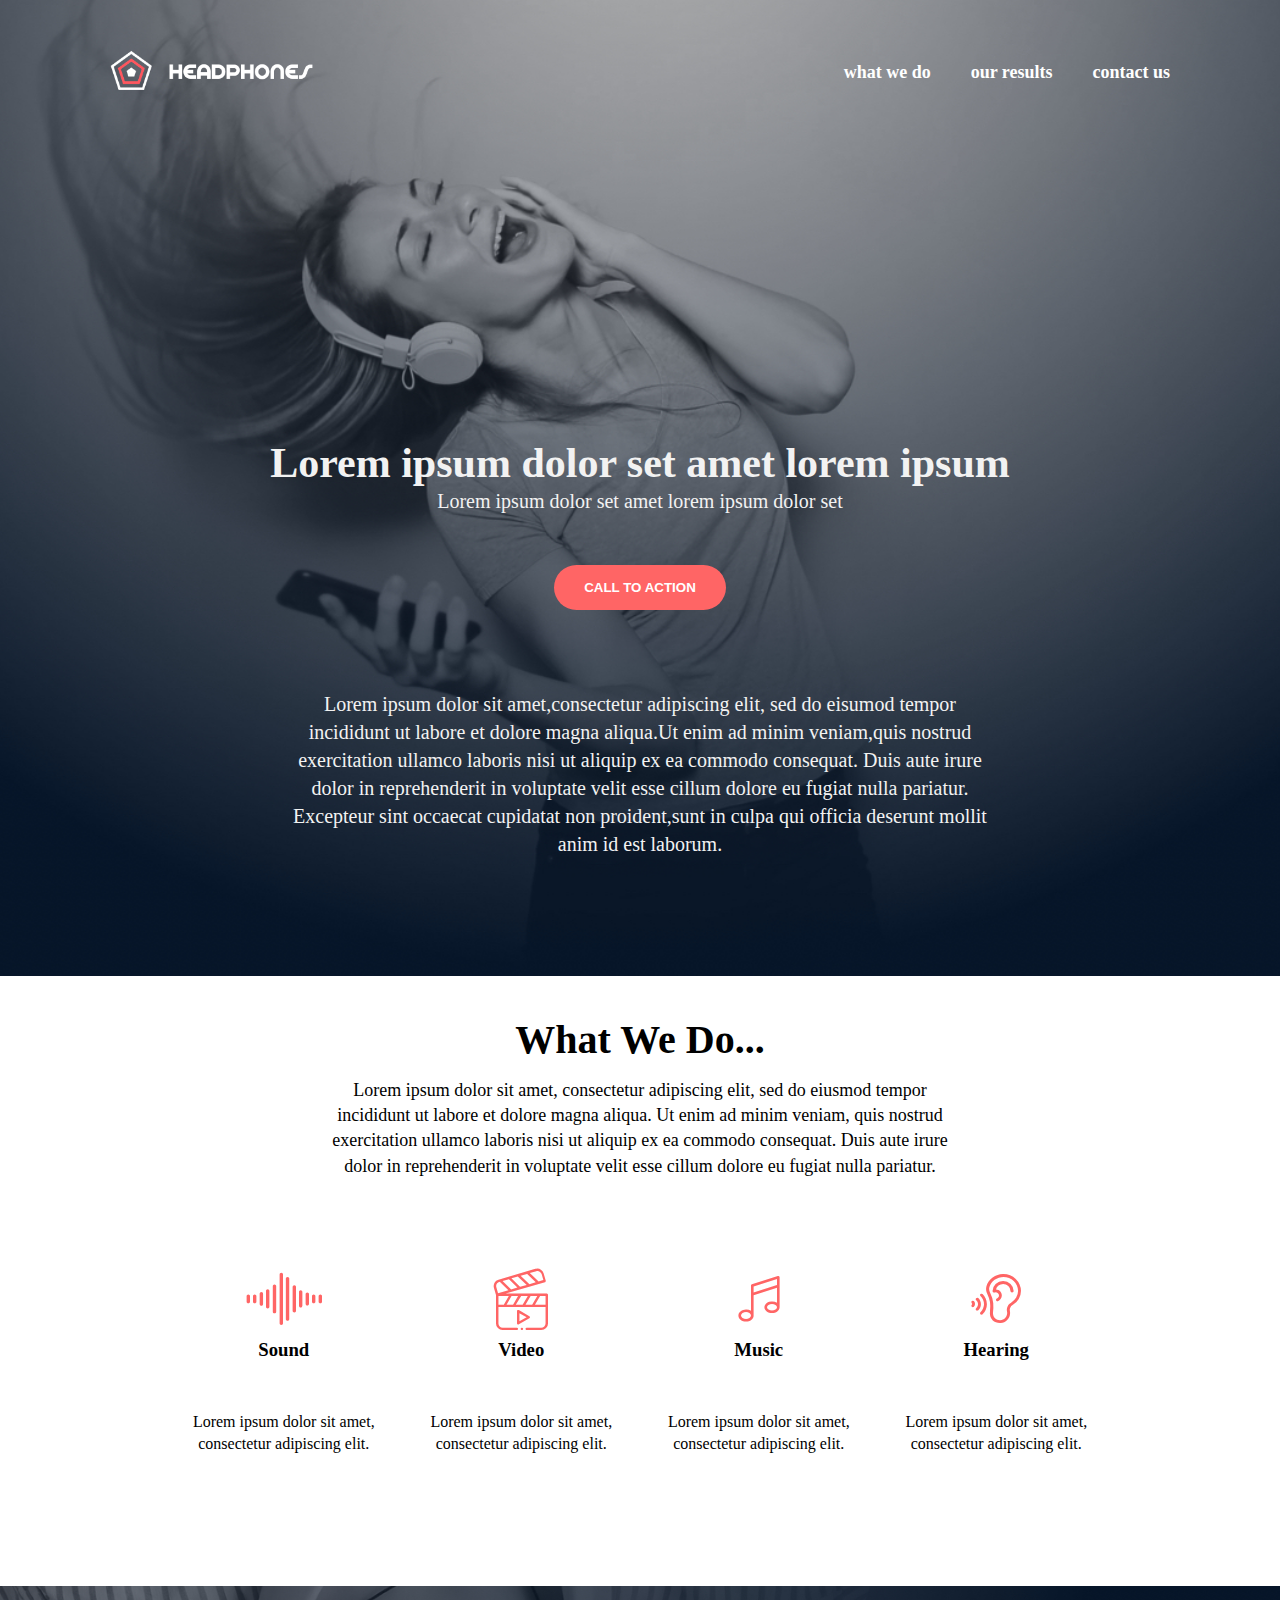
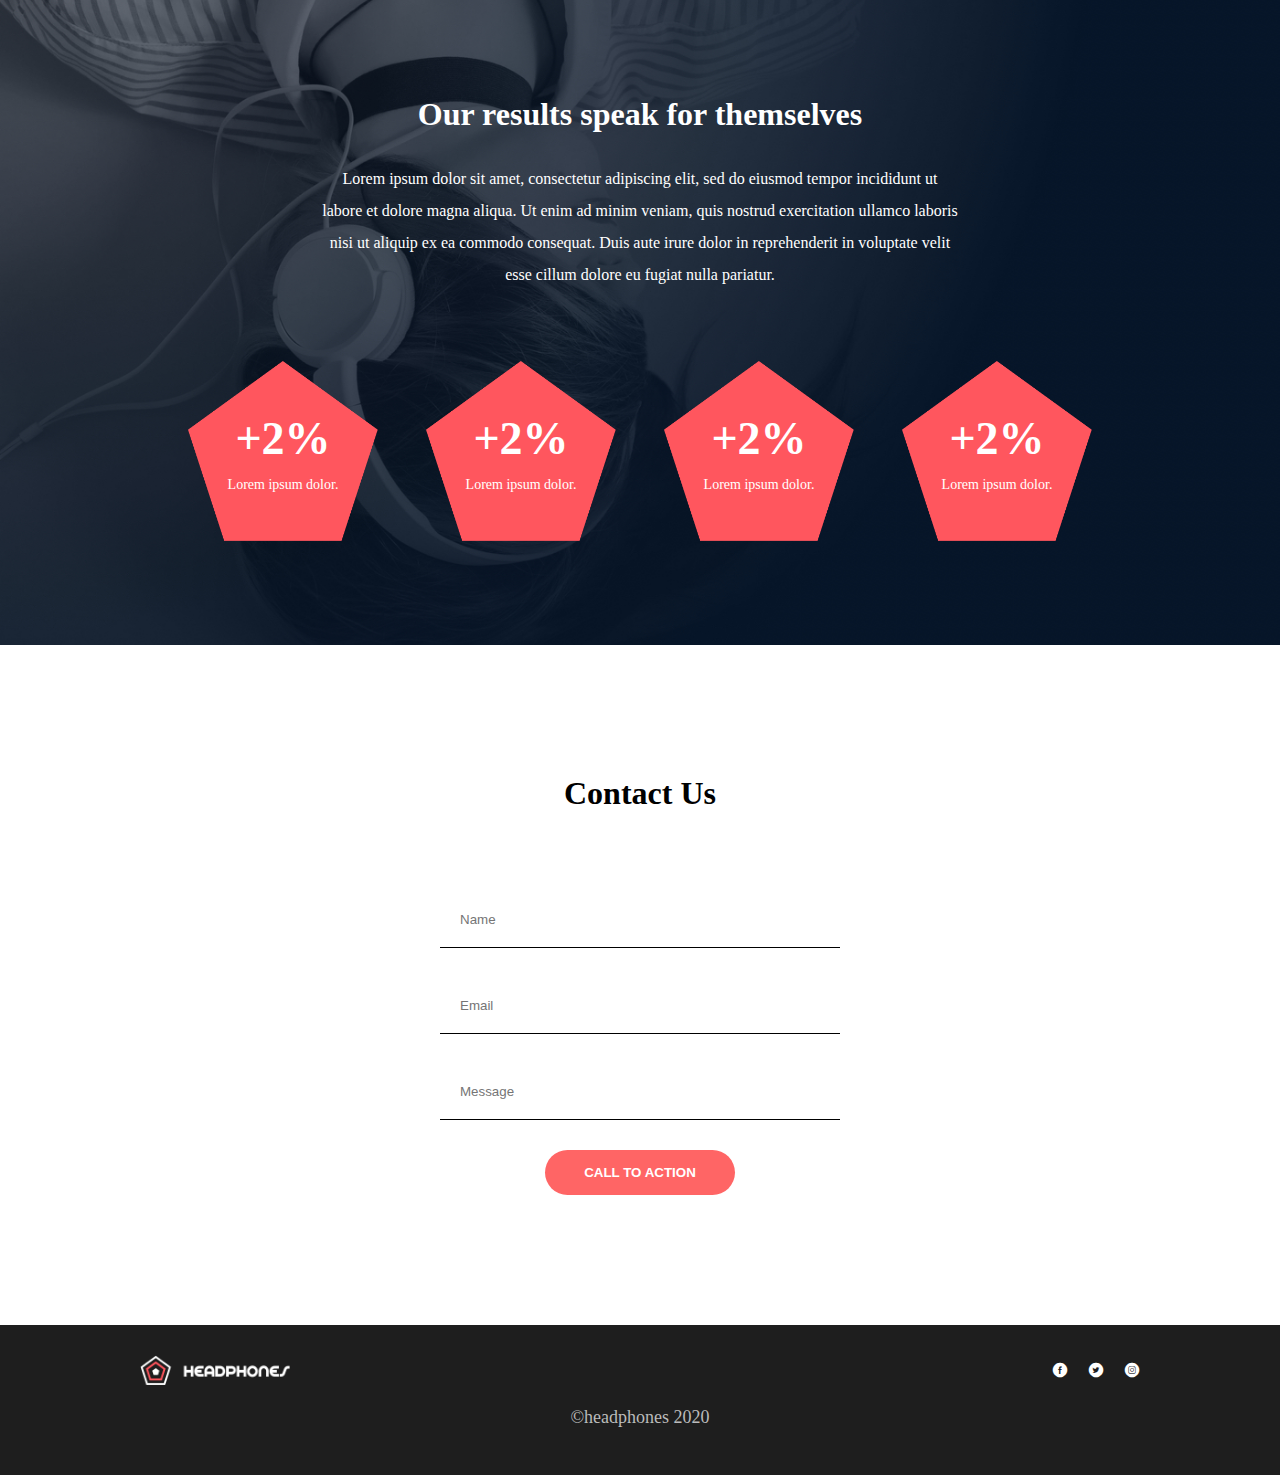
<file: headphones/7-index.html>
<!DOCTYPE html>
<html lang="en">

<head>
    <meta charset="UTF-8">
    <meta name="viewport" content="width=device-width,initial-scale=1.0">
    <title>Headphones</title>
    <link rel="Icon" type="image/x-icon" href="images/favicon.ico">
    <link rel="stylesheet" href="holberton_school-icon/style.css">
    <link rel="stylesheet" href="7-styles.css">
</head>

<body>
    <header>
        <nav>
            <div class="top-bar">
                <div class="hamburger">&#9776;</div>
                <img src="images/logo_headphones.png" alt="Logo">
            </div>
            <ul class="nav-links">
                <li> <a href="#">what we do</a></li>
                <li> <a href="#">our results</a> </li>
                <li> <a href="#">contact us</a> </li>
            </ul>
        </nav>
    </header>
    <main>
        <section class="hero">
            <div class="hero-content">
                <div class="hero-heading">
                <h1>Lorem ipsum dolor set amet lorem ipsum</h1>
                <p>Lorem ipsum dolor set amet lorem ipsum dolor set</p>
            </div>
            <button>CALL TO ACTION</button>
            <p>
                Lorem ipsum dolor sit amet,consectetur adipiscing elit, sed do eisumod tempor incididunt ut labore 

                et dolore magna aliqua.Ut enim ad minim veniam,quis nostrud exercitation ullamco laboris nisi ut

                aliquip ex ea commodo consequat. Duis aute irure dolor in reprehenderit in voluptate velit esse 
                cillum dolore eu fugiat nulla pariatur. Excepteur sint occaecat cupidatat non proident,sunt in 
                culpa qui officia deserunt mollit anim id est laborum.
            </p>
            </div>
        </section>

        <section class="what-we-do">
    <div class="doing-section1">
        <h2>What We Do...</h2>
        <p>
       Lorem ipsum dolor sit amet, consectetur adipiscing elit, sed do eiusmod tempor incididunt ut labore
       
       et dolore magna aliqua. Ut enim ad minim veniam, quis nostrud exercitation ullamco laboris nisi ut 
       
       aliquip ex ea commodo consequat. Duis aute irure dolor in reprehenderit in voluptate velit esse 
       cillum dolore eu fugiat nulla pariatur.
        </p>
    </div>

    <div class="doing-section2">
        <div class="doing-item">
            <span class="holberton_school-icon-ic_sound"></span>
            <h3>Sound</h3>
            <p>Lorem ipsum dolor sit amet, consectetur adipiscing elit.</p>
        </div>
        <div class="doing-item">
            <span class="holberton_school-icon-ic_video"></span>
            <h3>Video</h3>
            <p>Lorem ipsum dolor sit amet, consectetur adipiscing elit.</p>
        </div>
        <div class="doing-item">
            <span class="holberton_school-icon-ic_music"></span>
            <h3>Music</h3>
            <p>Lorem ipsum dolor sit amet, consectetur adipiscing elit.</p>
        </div>
        <div class="doing-item">
            <span class="holberton_school-icon-ic_hearing"> </span>
            <h3>Hearing</h3>
            <p>Lorem ipsum dolor sit amet, consectetur adipiscing elit.</p>
        </div>
     </div>
 </section>

 <section class="our-results">
    <div class="result1">
        <h1>Our results speak for themselves</h1>
        <p>
           Lorem ipsum dolor sit amet, consectetur adipiscing elit, sed do eiusmod tempor incididunt ut labore
            et dolore magna aliqua. Ut enim ad minim veniam, quis nostrud exercitation ullamco laboris nisi ut 
            aliquip ex ea commodo consequat. Duis aute irure dolor in reprehenderit in voluptate velit esse 
            cillum dolore eu fugiat nulla pariatur.
        </p>
    </div>

    <div class="result2">
        <div class="pentagon">
            <img src="images/pentagone.png" alt="">
            <div class="pentagon-words">
                <h4>+2%</h4>
                <p>Lorem ipsum dolor.</p>
            </div>
        </div>

        <div class="pentagon">
            <img src="images/pentagone.png" alt="">
            <div class="pentagon-words">
                <h4>+2%</h4>
                <p>Lorem ipsum dolor.</p>
            </div>
        </div>

        <div class="pentagon">
            <img src="images/pentagone.png" alt="">
            <div class="pentagon-words">
                <h4>+2%</h4>
                <p>Lorem ipsum dolor.</p>
            </div>
        </div>

        <div class="pentagon">
             <img src="images/pentagone.png" alt="">
            <div class="pentagon-words">
                <h4>+2%</h4>
                <p>Lorem ipsum dolor.</p>
            </div>
        </div>     
    </div>
 </section>

  <section class="contact">
      <h1>Contact Us</h1>
      <form action="">
        <input type="text" name="name" placeholder="Name">
        <input type="text" name="email" placeholder="Email">
        <input type="text" name="message" placeholder="Message">
        <button type="submit" class="btn-submit">CALL TO ACTION</button>
      </form>
  </section>

   <section class="footer">
    <div class="footer-content">
        <img src="images/logo_headphones.png" alt="Logo" class="footer-logo">
        <div class="social-links">
            <a href="#" class="holberton_school-icon-ic_facebook"></a>
            <a href="#" class="holberton_school-icon-ic_twitter"></a>
            <a href="#" class="holberton_school-icon-ic_instagram"></a>
        </div>
    </div>
    <div class="footer-copyright">
        <p> ©headphones 2020 </p>
    </div>
</section>



    </main>
    <script>
        document.addEventListener('DOMContentLoaded',() => {
            const hamburger= document.querySelector('.hamburger');
            const navLinks = document.querySelector('.nav-links');

            hamburger.addEventListener('click', () =>  {
                navLinks.classList.toggle('show');
            });
        });
    </script>
</body>
</html>
</file>
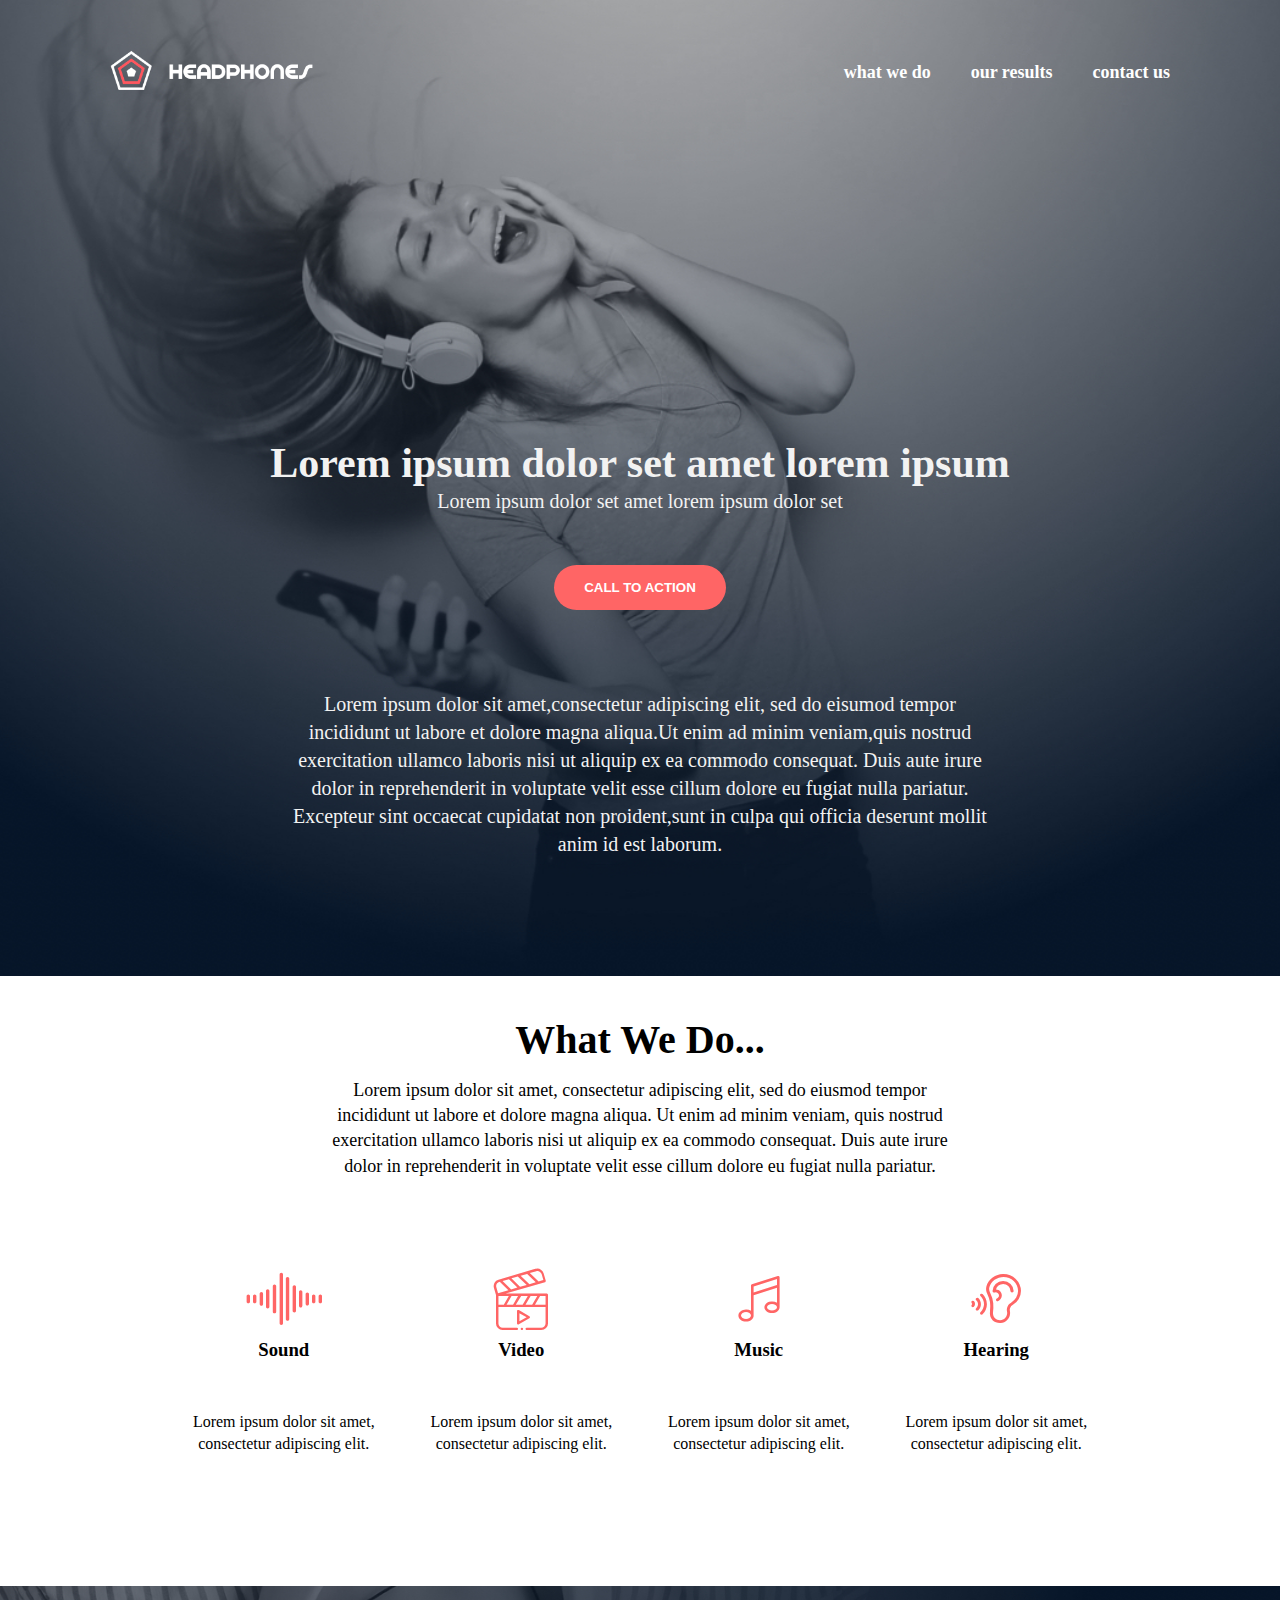
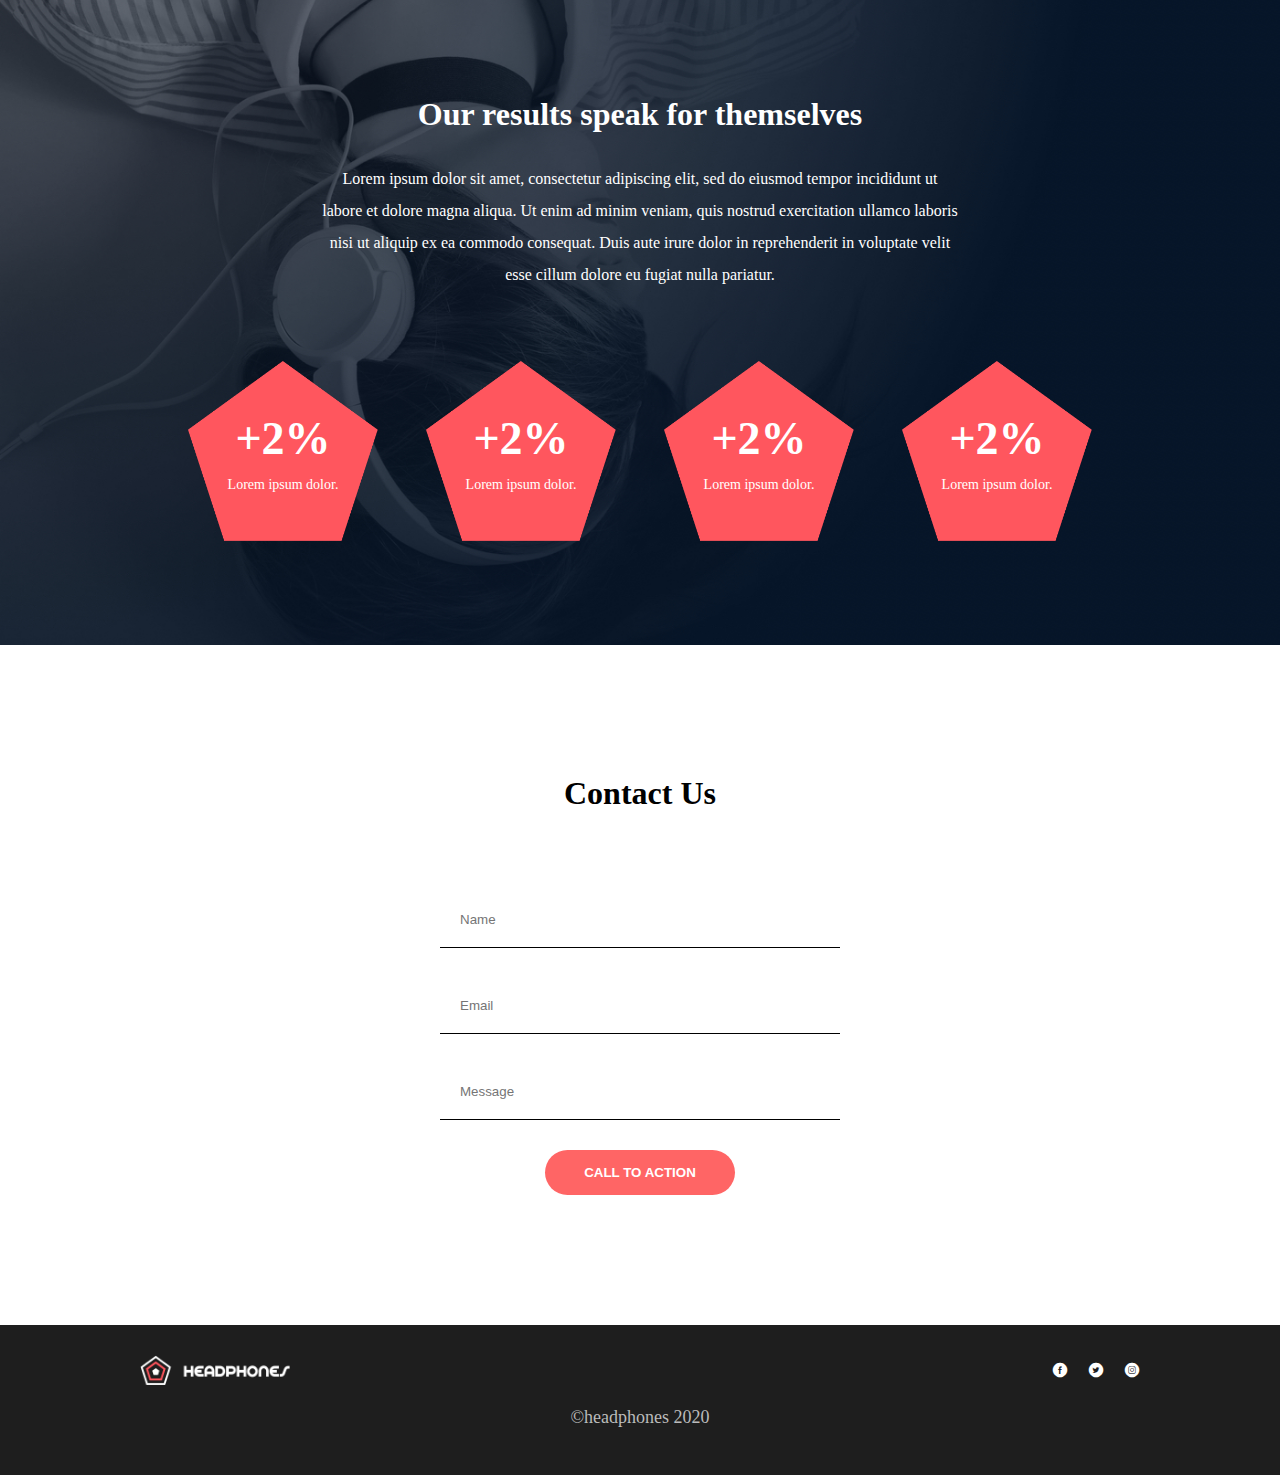
<file: headphones/8-index.html>
<!DOCTYPE html>
<html lang="en">

<head>
    <meta charset="UTF-8">
    <meta name="viewport" content="width=device-width,initial-scale=1.0">
    <title>Headphones</title>
    <link rel="Icon" type="image/x-icon" href="images/favicon.ico">
    <link rel="stylesheet" href="holberton_school-icon/style.css">
    <link rel="stylesheet" href="8-styles.css">
</head>

<body>
    <header>
        <nav>
            <div class="top-bar">
                <div class="hamburger" aria-label="Toggle navigation menu">&#9776;</div>
                <img src="images/logo_headphones.png" alt="Logo">
            </div>
            <ul class="nav-links">
                <li> <a href="#">what we do</a></li>
                <li> <a href="#">our results</a> </li>
                <li> <a href="#">contact us</a> </li>
            </ul>
        </nav>
    </header>
    <main>
        <section class="hero">
            <div class="hero-content">
                <div class="hero-heading">
                <h1>Lorem ipsum dolor set amet lorem ipsum</h1>
                <p>Lorem ipsum dolor set amet lorem ipsum dolor set</p>
            </div>
            <button>CALL TO ACTION</button>
            <p>
                Lorem ipsum dolor sit amet,consectetur adipiscing elit, sed do eisumod tempor incididunt ut labore 

                et dolore magna aliqua.Ut enim ad minim veniam,quis nostrud exercitation ullamco laboris nisi ut

                aliquip ex ea commodo consequat. Duis aute irure dolor in reprehenderit in voluptate velit esse 
                cillum dolore eu fugiat nulla pariatur. Excepteur sint occaecat cupidatat non proident,sunt in 
                culpa qui officia deserunt mollit anim id est laborum.
            </p>
            </div>
        </section>

        <section class="what-we-do">
    <div class="doing-section1">
        <h2>What We Do...</h2>
        <p>
       Lorem ipsum dolor sit amet, consectetur adipiscing elit, sed do eiusmod tempor incididunt ut labore
       
       et dolore magna aliqua. Ut enim ad minim veniam, quis nostrud exercitation ullamco laboris nisi ut 
       
       aliquip ex ea commodo consequat. Duis aute irure dolor in reprehenderit in voluptate velit esse 
       cillum dolore eu fugiat nulla pariatur.
        </p>
    </div>

    <div class="doing-section2">
        <div class="doing-item">
            <span class="holberton_school-icon-ic_sound"></span>
            <h3>Sound</h3>
            <p>Lorem ipsum dolor sit amet, consectetur adipiscing elit.</p>
        </div>
        <div class="doing-item">
            <span class="holberton_school-icon-ic_video"></span>
            <h3>Video</h3>
            <p>Lorem ipsum dolor sit amet, consectetur adipiscing elit.</p>
        </div>
        <div class="doing-item">
            <span class="holberton_school-icon-ic_music"></span>
            <h3>Music</h3>
            <p>Lorem ipsum dolor sit amet, consectetur adipiscing elit.</p>
        </div>
        <div class="doing-item">
            <span class="holberton_school-icon-ic_hearing"> </span>
            <h3>Hearing</h3>
            <p>Lorem ipsum dolor sit amet, consectetur adipiscing elit.</p>
        </div>
     </div>
 </section>

 <section class="our-results">
    <div class="result1">
        <h1>Our results speak for themselves</h1>
        <p>
           Lorem ipsum dolor sit amet, consectetur adipiscing elit, sed do eiusmod tempor incididunt ut labore
            et dolore magna aliqua. Ut enim ad minim veniam, quis nostrud exercitation ullamco laboris nisi ut 
            aliquip ex ea commodo consequat. Duis aute irure dolor in reprehenderit in voluptate velit esse 
            cillum dolore eu fugiat nulla pariatur.
        </p>
    </div>

    <div class="result2">
        <div class="pentagon">
            <img src="images/pentagone.png" alt="">
            <div class="pentagon-words">
                <h4>+2%</h4>
                <p>Lorem ipsum dolor.</p>
            </div>
        </div>

        <div class="pentagon">
            <img src="images/pentagone.png" alt="">
            <div class="pentagon-words">
                <h4>+2%</h4>
                <p>Lorem ipsum dolor.</p>
            </div>
        </div>

        <div class="pentagon">
            <img src="images/pentagone.png" alt="">
            <div class="pentagon-words">
                <h4>+2%</h4>
                <p>Lorem ipsum dolor.</p>
            </div>
        </div>

        <div class="pentagon">
             <img src="images/pentagone.png" alt="">
            <div class="pentagon-words">
                <h4>+2%</h4>
                <p>Lorem ipsum dolor.</p>
            </div>
        </div>     
    </div>
 </section>

  <section class="contact">
      <h1>Contact Us</h1>
      <form action="">
        <input type="text" name="name" placeholder="Name">
        <input type="text" name="email" placeholder="Email">
        <input type="text" name="message" placeholder="Message">
        <button type="submit" class="btn-submit">CALL TO ACTION</button>
      </form>
  </section>

   <section class="footer">
    <div class="footer-content">
        <img src="images/logo_headphones.png" alt="Logo" class="footer-logo">
        <div class="social-links">
            <a href="#" class="holberton_school-icon-ic_facebook"></a>
            <a href="#" class="holberton_school-icon-ic_twitter"></a>
            <a href="#" class="holberton_school-icon-ic_instagram"></a>
        </div>
    </div>
    <div class="footer-copyright">
        <p> ©headphones 2020 </p>
    </div>
</section>



    </main>
    <script src="8-script.js"></script>
</body>
</html>
</file>
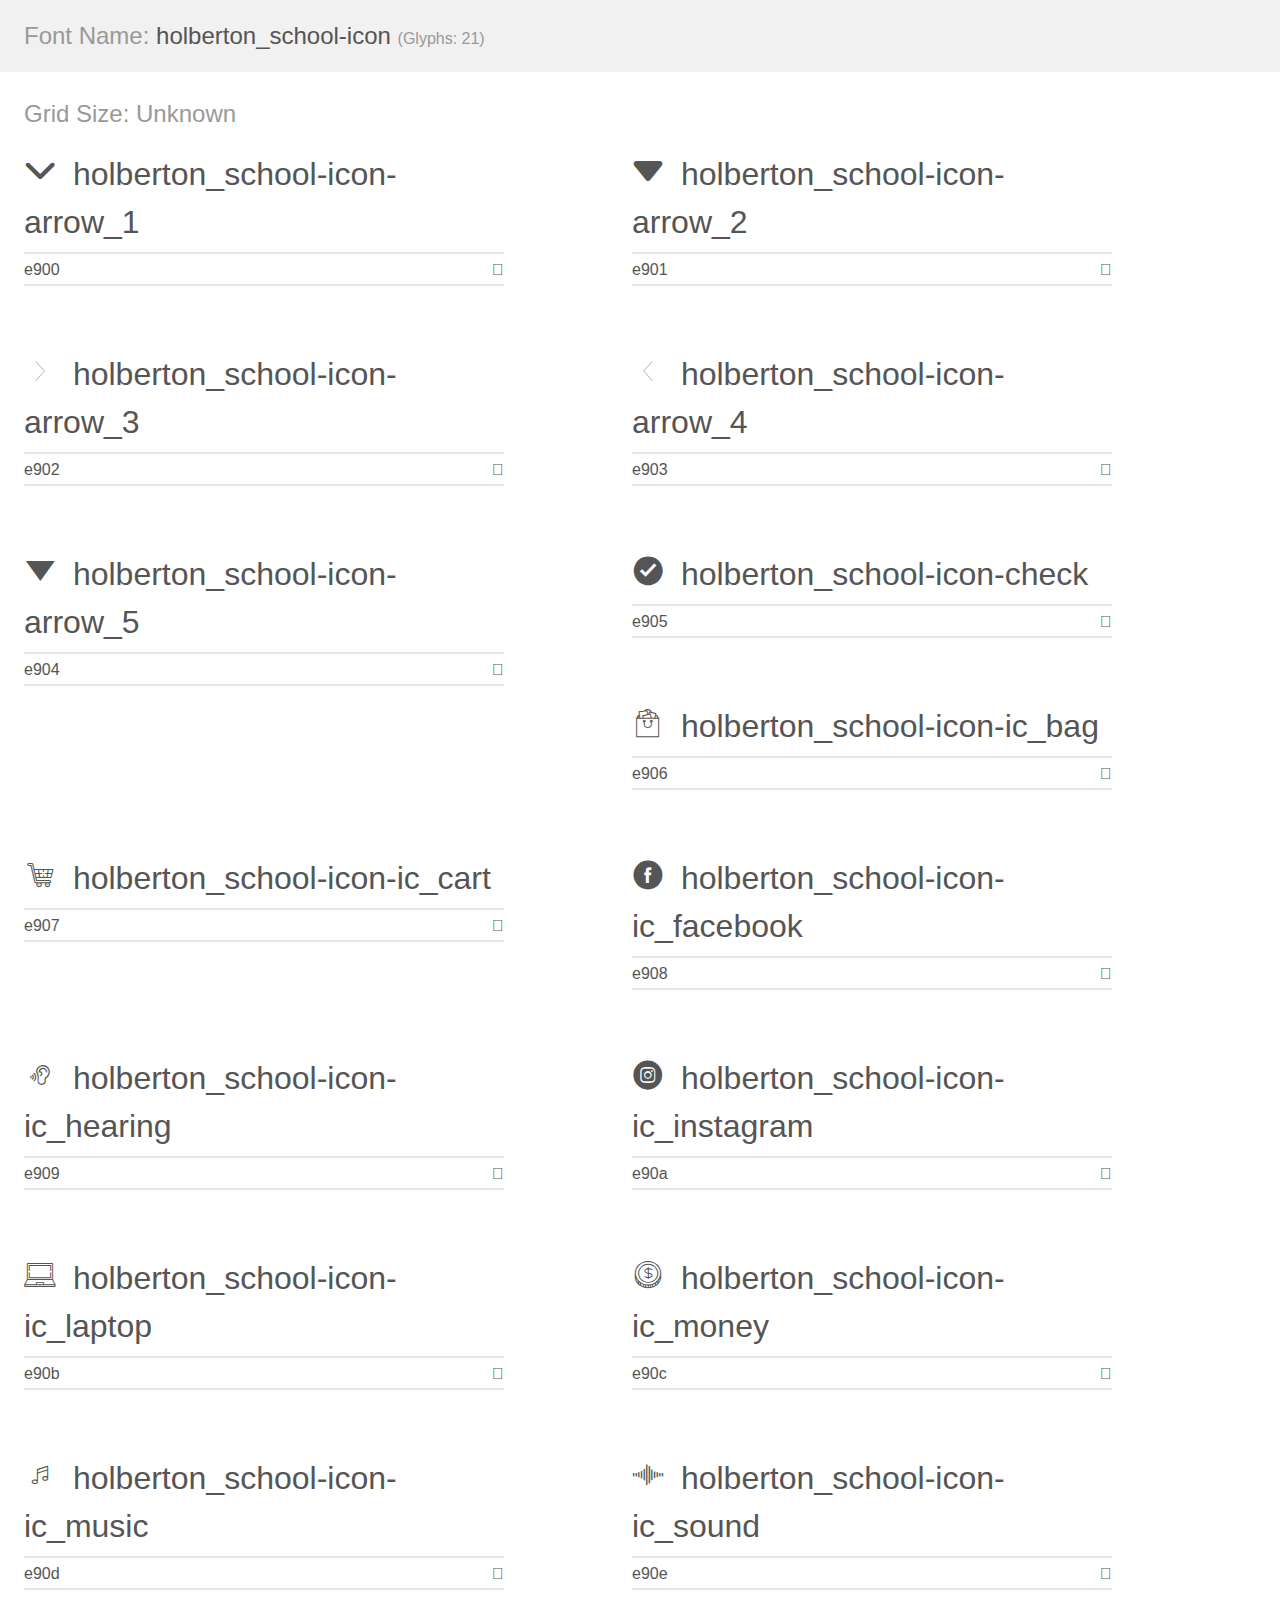
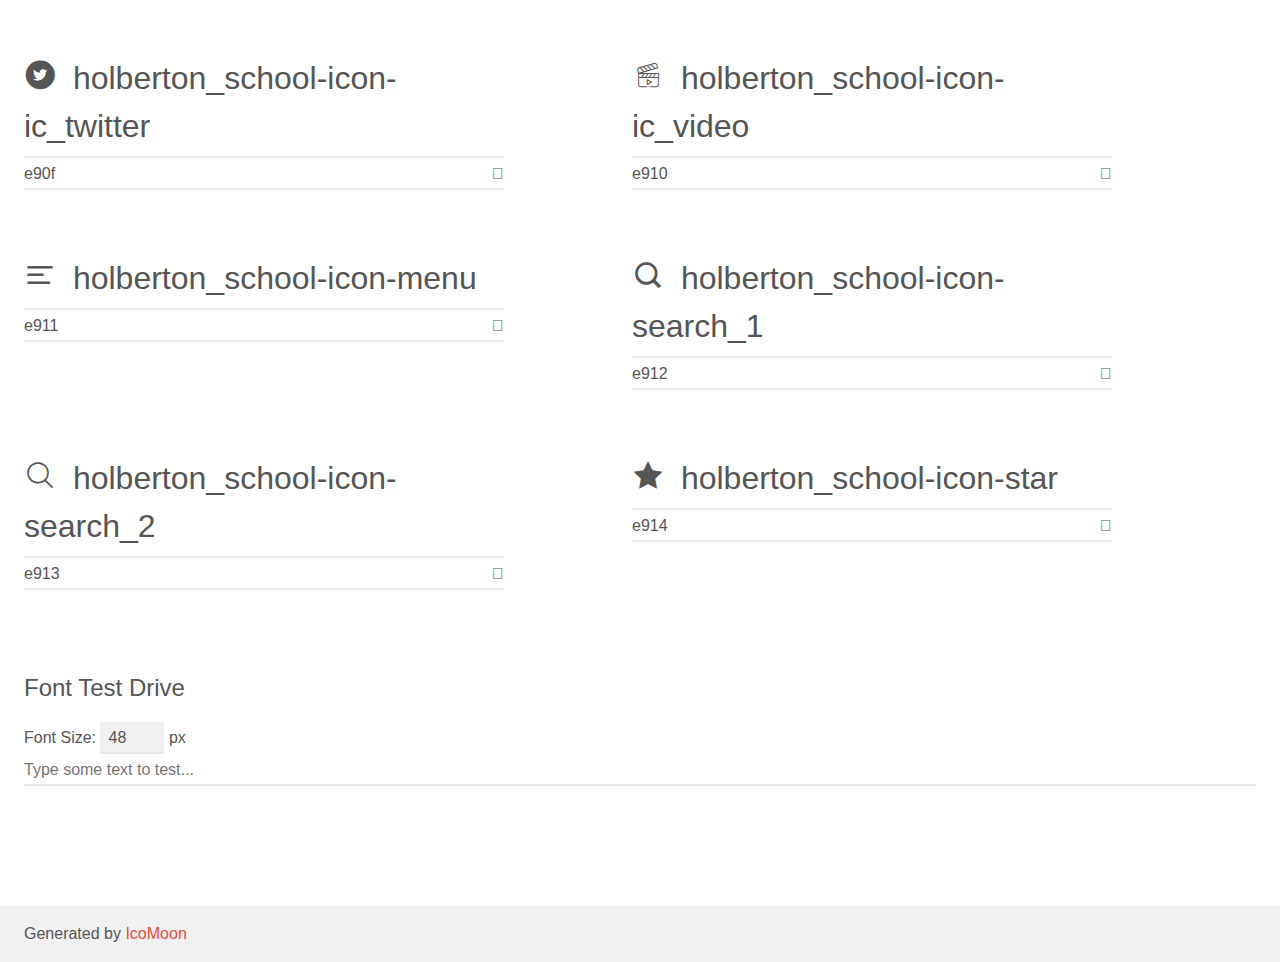
<file: headphones/holberton_school-icon/demo.html>
<!doctype html>
<html>
<head>
    <meta charset="utf-8">
    <title>IcoMoon Demo</title>
    <meta name="description" content="An Icon Font Generated By IcoMoon.io">
    <meta name="viewport" content="width=device-width, initial-scale=1">
    <link rel="stylesheet" href="demo-files/demo.css">
    <link rel="stylesheet" href="style.css"></head>
<body>
    <div class="bgc1 clearfix">
        <h1 class="mhmm mvm"><span class="fgc1">Font Name:</span> holberton_school-icon <small class="fgc1">(Glyphs:&nbsp;21)</small></h1>
    </div>
    <div class="clearfix mhl ptl">
        <h1 class="mvm mtn fgc1">Grid Size: Unknown</h1>
        <div class="glyph fs1">
            <div class="clearfix bshadow0 pbs">
                <span class="holberton_school-icon-arrow_1"></span>
                <span class="mls"> holberton_school-icon-arrow_1</span>
            </div>
            <fieldset class="fs0 size1of1 clearfix hidden-false">
                <input type="text" readonly value="e900" class="unit size1of2" />
                <input type="text" maxlength="1" readonly value="&#xe900;" class="unitRight size1of2 talign-right" />
            </fieldset>
            <div class="fs0 bshadow0 clearfix hidden-true">
                <span class="unit pvs fgc1">liga: </span>
                <input type="text" readonly value="" class="liga unitRight" />
            </div>
        </div>
        <div class="glyph fs1">
            <div class="clearfix bshadow0 pbs">
                <span class="holberton_school-icon-arrow_2"></span>
                <span class="mls"> holberton_school-icon-arrow_2</span>
            </div>
            <fieldset class="fs0 size1of1 clearfix hidden-false">
                <input type="text" readonly value="e901" class="unit size1of2" />
                <input type="text" maxlength="1" readonly value="&#xe901;" class="unitRight size1of2 talign-right" />
            </fieldset>
            <div class="fs0 bshadow0 clearfix hidden-true">
                <span class="unit pvs fgc1">liga: </span>
                <input type="text" readonly value="" class="liga unitRight" />
            </div>
        </div>
        <div class="glyph fs1">
            <div class="clearfix bshadow0 pbs">
                <span class="holberton_school-icon-arrow_3"></span>
                <span class="mls"> holberton_school-icon-arrow_3</span>
            </div>
            <fieldset class="fs0 size1of1 clearfix hidden-false">
                <input type="text" readonly value="e902" class="unit size1of2" />
                <input type="text" maxlength="1" readonly value="&#xe902;" class="unitRight size1of2 talign-right" />
            </fieldset>
            <div class="fs0 bshadow0 clearfix hidden-true">
                <span class="unit pvs fgc1">liga: </span>
                <input type="text" readonly value="" class="liga unitRight" />
            </div>
        </div>
        <div class="glyph fs1">
            <div class="clearfix bshadow0 pbs">
                <span class="holberton_school-icon-arrow_4"></span>
                <span class="mls"> holberton_school-icon-arrow_4</span>
            </div>
            <fieldset class="fs0 size1of1 clearfix hidden-false">
                <input type="text" readonly value="e903" class="unit size1of2" />
                <input type="text" maxlength="1" readonly value="&#xe903;" class="unitRight size1of2 talign-right" />
            </fieldset>
            <div class="fs0 bshadow0 clearfix hidden-true">
                <span class="unit pvs fgc1">liga: </span>
                <input type="text" readonly value="" class="liga unitRight" />
            </div>
        </div>
        <div class="glyph fs1">
            <div class="clearfix bshadow0 pbs">
                <span class="holberton_school-icon-arrow_5"></span>
                <span class="mls"> holberton_school-icon-arrow_5</span>
            </div>
            <fieldset class="fs0 size1of1 clearfix hidden-false">
                <input type="text" readonly value="e904" class="unit size1of2" />
                <input type="text" maxlength="1" readonly value="&#xe904;" class="unitRight size1of2 talign-right" />
            </fieldset>
            <div class="fs0 bshadow0 clearfix hidden-true">
                <span class="unit pvs fgc1">liga: </span>
                <input type="text" readonly value="" class="liga unitRight" />
            </div>
        </div>
        <div class="glyph fs1">
            <div class="clearfix bshadow0 pbs">
                <span class="holberton_school-icon-check"></span>
                <span class="mls"> holberton_school-icon-check</span>
            </div>
            <fieldset class="fs0 size1of1 clearfix hidden-false">
                <input type="text" readonly value="e905" class="unit size1of2" />
                <input type="text" maxlength="1" readonly value="&#xe905;" class="unitRight size1of2 talign-right" />
            </fieldset>
            <div class="fs0 bshadow0 clearfix hidden-true">
                <span class="unit pvs fgc1">liga: </span>
                <input type="text" readonly value="" class="liga unitRight" />
            </div>
        </div>
        <div class="glyph fs1">
            <div class="clearfix bshadow0 pbs">
                <span class="holberton_school-icon-ic_bag"></span>
                <span class="mls"> holberton_school-icon-ic_bag</span>
            </div>
            <fieldset class="fs0 size1of1 clearfix hidden-false">
                <input type="text" readonly value="e906" class="unit size1of2" />
                <input type="text" maxlength="1" readonly value="&#xe906;" class="unitRight size1of2 talign-right" />
            </fieldset>
            <div class="fs0 bshadow0 clearfix hidden-true">
                <span class="unit pvs fgc1">liga: </span>
                <input type="text" readonly value="" class="liga unitRight" />
            </div>
        </div>
        <div class="glyph fs1">
            <div class="clearfix bshadow0 pbs">
                <span class="holberton_school-icon-ic_cart"></span>
                <span class="mls"> holberton_school-icon-ic_cart</span>
            </div>
            <fieldset class="fs0 size1of1 clearfix hidden-false">
                <input type="text" readonly value="e907" class="unit size1of2" />
                <input type="text" maxlength="1" readonly value="&#xe907;" class="unitRight size1of2 talign-right" />
            </fieldset>
            <div class="fs0 bshadow0 clearfix hidden-true">
                <span class="unit pvs fgc1">liga: </span>
                <input type="text" readonly value="" class="liga unitRight" />
            </div>
        </div>
        <div class="glyph fs1">
            <div class="clearfix bshadow0 pbs">
                <span class="holberton_school-icon-ic_facebook"></span>
                <span class="mls"> holberton_school-icon-ic_facebook</span>
            </div>
            <fieldset class="fs0 size1of1 clearfix hidden-false">
                <input type="text" readonly value="e908" class="unit size1of2" />
                <input type="text" maxlength="1" readonly value="&#xe908;" class="unitRight size1of2 talign-right" />
            </fieldset>
            <div class="fs0 bshadow0 clearfix hidden-true">
                <span class="unit pvs fgc1">liga: </span>
                <input type="text" readonly value="" class="liga unitRight" />
            </div>
        </div>
        <div class="glyph fs1">
            <div class="clearfix bshadow0 pbs">
                <span class="holberton_school-icon-ic_hearing"></span>
                <span class="mls"> holberton_school-icon-ic_hearing</span>
            </div>
            <fieldset class="fs0 size1of1 clearfix hidden-false">
                <input type="text" readonly value="e909" class="unit size1of2" />
                <input type="text" maxlength="1" readonly value="&#xe909;" class="unitRight size1of2 talign-right" />
            </fieldset>
            <div class="fs0 bshadow0 clearfix hidden-true">
                <span class="unit pvs fgc1">liga: </span>
                <input type="text" readonly value="" class="liga unitRight" />
            </div>
        </div>
        <div class="glyph fs1">
            <div class="clearfix bshadow0 pbs">
                <span class="holberton_school-icon-ic_instagram"></span>
                <span class="mls"> holberton_school-icon-ic_instagram</span>
            </div>
            <fieldset class="fs0 size1of1 clearfix hidden-false">
                <input type="text" readonly value="e90a" class="unit size1of2" />
                <input type="text" maxlength="1" readonly value="&#xe90a;" class="unitRight size1of2 talign-right" />
            </fieldset>
            <div class="fs0 bshadow0 clearfix hidden-true">
                <span class="unit pvs fgc1">liga: </span>
                <input type="text" readonly value="" class="liga unitRight" />
            </div>
        </div>
        <div class="glyph fs1">
            <div class="clearfix bshadow0 pbs">
                <span class="holberton_school-icon-ic_laptop"></span>
                <span class="mls"> holberton_school-icon-ic_laptop</span>
            </div>
            <fieldset class="fs0 size1of1 clearfix hidden-false">
                <input type="text" readonly value="e90b" class="unit size1of2" />
                <input type="text" maxlength="1" readonly value="&#xe90b;" class="unitRight size1of2 talign-right" />
            </fieldset>
            <div class="fs0 bshadow0 clearfix hidden-true">
                <span class="unit pvs fgc1">liga: </span>
                <input type="text" readonly value="" class="liga unitRight" />
            </div>
        </div>
        <div class="glyph fs1">
            <div class="clearfix bshadow0 pbs">
                <span class="holberton_school-icon-ic_money"></span>
                <span class="mls"> holberton_school-icon-ic_money</span>
            </div>
            <fieldset class="fs0 size1of1 clearfix hidden-false">
                <input type="text" readonly value="e90c" class="unit size1of2" />
                <input type="text" maxlength="1" readonly value="&#xe90c;" class="unitRight size1of2 talign-right" />
            </fieldset>
            <div class="fs0 bshadow0 clearfix hidden-true">
                <span class="unit pvs fgc1">liga: </span>
                <input type="text" readonly value="" class="liga unitRight" />
            </div>
        </div>
        <div class="glyph fs1">
            <div class="clearfix bshadow0 pbs">
                <span class="holberton_school-icon-ic_music"></span>
                <span class="mls"> holberton_school-icon-ic_music</span>
            </div>
            <fieldset class="fs0 size1of1 clearfix hidden-false">
                <input type="text" readonly value="e90d" class="unit size1of2" />
                <input type="text" maxlength="1" readonly value="&#xe90d;" class="unitRight size1of2 talign-right" />
            </fieldset>
            <div class="fs0 bshadow0 clearfix hidden-true">
                <span class="unit pvs fgc1">liga: </span>
                <input type="text" readonly value="" class="liga unitRight" />
            </div>
        </div>
        <div class="glyph fs1">
            <div class="clearfix bshadow0 pbs">
                <span class="holberton_school-icon-ic_sound"></span>
                <span class="mls"> holberton_school-icon-ic_sound</span>
            </div>
            <fieldset class="fs0 size1of1 clearfix hidden-false">
                <input type="text" readonly value="e90e" class="unit size1of2" />
                <input type="text" maxlength="1" readonly value="&#xe90e;" class="unitRight size1of2 talign-right" />
            </fieldset>
            <div class="fs0 bshadow0 clearfix hidden-true">
                <span class="unit pvs fgc1">liga: </span>
                <input type="text" readonly value="" class="liga unitRight" />
            </div>
        </div>
        <div class="glyph fs1">
            <div class="clearfix bshadow0 pbs">
                <span class="holberton_school-icon-ic_twitter"></span>
                <span class="mls"> holberton_school-icon-ic_twitter</span>
            </div>
            <fieldset class="fs0 size1of1 clearfix hidden-false">
                <input type="text" readonly value="e90f" class="unit size1of2" />
                <input type="text" maxlength="1" readonly value="&#xe90f;" class="unitRight size1of2 talign-right" />
            </fieldset>
            <div class="fs0 bshadow0 clearfix hidden-true">
                <span class="unit pvs fgc1">liga: </span>
                <input type="text" readonly value="" class="liga unitRight" />
            </div>
        </div>
        <div class="glyph fs1">
            <div class="clearfix bshadow0 pbs">
                <span class="holberton_school-icon-ic_video"></span>
                <span class="mls"> holberton_school-icon-ic_video</span>
            </div>
            <fieldset class="fs0 size1of1 clearfix hidden-false">
                <input type="text" readonly value="e910" class="unit size1of2" />
                <input type="text" maxlength="1" readonly value="&#xe910;" class="unitRight size1of2 talign-right" />
            </fieldset>
            <div class="fs0 bshadow0 clearfix hidden-true">
                <span class="unit pvs fgc1">liga: </span>
                <input type="text" readonly value="" class="liga unitRight" />
            </div>
        </div>
        <div class="glyph fs1">
            <div class="clearfix bshadow0 pbs">
                <span class="holberton_school-icon-menu"></span>
                <span class="mls"> holberton_school-icon-menu</span>
            </div>
            <fieldset class="fs0 size1of1 clearfix hidden-false">
                <input type="text" readonly value="e911" class="unit size1of2" />
                <input type="text" maxlength="1" readonly value="&#xe911;" class="unitRight size1of2 talign-right" />
            </fieldset>
            <div class="fs0 bshadow0 clearfix hidden-true">
                <span class="unit pvs fgc1">liga: </span>
                <input type="text" readonly value="" class="liga unitRight" />
            </div>
        </div>
        <div class="glyph fs1">
            <div class="clearfix bshadow0 pbs">
                <span class="holberton_school-icon-search_1"></span>
                <span class="mls"> holberton_school-icon-search_1</span>
            </div>
            <fieldset class="fs0 size1of1 clearfix hidden-false">
                <input type="text" readonly value="e912" class="unit size1of2" />
                <input type="text" maxlength="1" readonly value="&#xe912;" class="unitRight size1of2 talign-right" />
            </fieldset>
            <div class="fs0 bshadow0 clearfix hidden-true">
                <span class="unit pvs fgc1">liga: </span>
                <input type="text" readonly value="" class="liga unitRight" />
            </div>
        </div>
        <div class="glyph fs1">
            <div class="clearfix bshadow0 pbs">
                <span class="holberton_school-icon-search_2"></span>
                <span class="mls"> holberton_school-icon-search_2</span>
            </div>
            <fieldset class="fs0 size1of1 clearfix hidden-false">
                <input type="text" readonly value="e913" class="unit size1of2" />
                <input type="text" maxlength="1" readonly value="&#xe913;" class="unitRight size1of2 talign-right" />
            </fieldset>
            <div class="fs0 bshadow0 clearfix hidden-true">
                <span class="unit pvs fgc1">liga: </span>
                <input type="text" readonly value="" class="liga unitRight" />
            </div>
        </div>
        <div class="glyph fs1">
            <div class="clearfix bshadow0 pbs">
                <span class="holberton_school-icon-star"></span>
                <span class="mls"> holberton_school-icon-star</span>
            </div>
            <fieldset class="fs0 size1of1 clearfix hidden-false">
                <input type="text" readonly value="e914" class="unit size1of2" />
                <input type="text" maxlength="1" readonly value="&#xe914;" class="unitRight size1of2 talign-right" />
            </fieldset>
            <div class="fs0 bshadow0 clearfix hidden-true">
                <span class="unit pvs fgc1">liga: </span>
                <input type="text" readonly value="" class="liga unitRight" />
            </div>
        </div>
    </div>

    <!--[if gt IE 8]><!-->
    <div class="mhl clearfix mbl">
        <h1>Font Test Drive</h1>
        <label>
            Font Size: <input id="fontSize" type="number" class="textbox0 mbm"
            min="8" value="48" />
            px
        </label>
        <input id="testText" type="text" class="phl size1of1 mvl"
        placeholder="Type some text to test..." value=""/>
        <div id="testDrive" class="holberton_school-icon-" style="font-family: holberton_school-icon">&nbsp;
        </div>
    </div>
    <!--<![endif]-->
    <div class="bgc1 clearfix">
        <p class="mhl">Generated by <a href="https://icomoon.io/app">IcoMoon</a></p>
    </div>

    <script src="demo-files/demo.js"></script>
</body>
</html>
</file>
<file: css_basic/styles.css>
/* Apply Flexbox to body and main */
body {
    display: flex;
    flex-direction: column; /* Stacks header, main, footer vertically */
    height: 100vh;          /* Full viewport height */
    margin: 0;
}

/* Main should display article and aside side by side */
main {
    display: flex;
    flex-direction: row;     /* Row layout: article and aside */
    flex: auto;              /* Allows main to take remaining space */
}

/* Article and aside widths */
article {
    flex: 2;                 /* Takes 2/3 of available space */
    overflow-y: auto;        /* Enable vertical scrolling if content exceeds height */
    padding: 10px;
    background-color: #ffffff;
}

aside {
    flex: 1;                 /* Takes 1/3 of available space */
    overflow-y: auto;        /* Enable vertical scrolling if content exceeds height */
    padding: 10px;
    background-color: #f4f4f4;
}

/* Optional styling for header and footer */
header {
    background-color: #333;
    color: white;
    padding: 15px;
    text-align: center;
}

footer {
    background-color: #333;
    color: white;
    padding: 10px;
    text-align: center;
}
</file>
<file: headphones/0-styles.css>
* {
    margin: 0;
    padding: 0;
    box-sizing: border-box;
}

body, html {
    font-family: Source sans pro;
    height: 100%;
}

header {
    position: absolute;
    margin-top: 30px;
    width: 100%;
}

/* Hide hamburger button by default (on desktop) */
.hamburger {
    display: none;
}

nav {
    margin-top: 20px;
    display: flex;
    justify-content: space-between;
    align-items: center;
    padding: 0 80px;
}

nav img {
    height: 40px;
    margin-left: 30px;
}

.nav-links {
    margin-right: 30px;
    font-size: large;
    list-style: none;
    display: flex;
    gap: 40px;
    font-weight: bold;
    color: #F2F2F2;
    cursor: pointer;
    transition: all 0.3s ease;
}

li a {
    text-decoration: none;
    color: #ffffff;
}

li a:hover {
    color: #FF6565;
}

.hero {
    background-image: url(images/headphones_hero_1.jpg);
    background-size: cover;
    background-position: center;
    justify-content: center;
    align-items: center;
    height: 61em;
    display: flex;
    flex-direction: column;
}

.hero-content {
    justify-content: center;
    align-items: center;
    text-align: center;
    color: #F2F2F2;
}

.hero-heading {
    margin-top: 20em;
    margin-bottom: 50px;
}

.hero-heading h1 {
    font-size: 42px;
    font-weight: bold;
}

.hero-heading p {
    font-size: 17px;
}

.hero-content button {
    border: none;
    outline: none;
    cursor: pointer;
    color: #ffffff;
    font-weight: bold;
    padding: 15px 30px;
    border-radius: 30px;
    margin-bottom: 80px;
    background-color: #FF6565;
}

.hero-content button:hover {
    opacity: 0.9;
}

.hero-content p {
    font-size: 20px;
    max-width: 700px;
    margin-left: auto;
    margin-right: auto;
}

/* Mobile styles (max-width 800px) */
@media (max-width: 800px) {
    nav {
        flex-direction: column;
        align-items: flex-start;
        justify-content: center;
    }

    .hamburger {
        display: block; 
        font-size: 30px;
        color: white;
        position: relative;
        top: 43px;
        left: -55px;
        margin-left: 0;
        
    }

    .nav-links {
        display: none; 
        flex-direction: column;
        align-items: center;
        margin-top: 20px;
        width: 100%;
        gap: 40px;
    }

    .nav-links.show {
        display: flex; 
    }
}
</file>
<file: headphones/1-styles.css>
* {
    margin: 0;
    padding: 0;
    box-sizing: border-box;
}

body, html {
    font-family: Source sans pro;
    height: 100%;
}

header {
    position: absolute;
    margin-top: 30px;
    width: 100%;
}

/* Hide hamburger button by default (on desktop) */
.hamburger {
    display: none;
}

nav {
    margin-top: 20px;
    display: flex;
    justify-content: space-between;
    align-items: center;
    padding: 0 80px;
}

nav img {
    height: 40px;
    margin-left: 30px;
}

.nav-links {
    margin-right: 30px;
    font-size: large;
    list-style: none;
    display: flex;
    gap: 40px;
    font-weight: bold;
    color: #F2F2F2;
    cursor: pointer;
    transition: all 0.3s ease;
}

li a {
    text-decoration: none;
    color: #ffffff;
}

li a:hover {
    color: #FF6565;
}

.hero {
    background-image: url(images/headphones_hero_1.jpg);
    background-size: cover;
    background-position: center;
    justify-content: center;
    align-items: center;
    height: 61em;
    display: flex;
    flex-direction: column;
}

.hero-content {
    justify-content: center;
    align-items: center;
    text-align: center;
    color: #F2F2F2;
}

.hero-heading {
    margin-top: 20em;
    margin-bottom: 50px;
}

.hero-heading h1 {
    font-size: 42px;
    font-weight: bold;
}

.hero-heading p {
    font-size: 17px;
}

.hero-content button {
    border: none;
    outline: none;
    cursor: pointer;
    color: #ffffff;
    font-weight: bold;
    padding: 15px 30px;
    border-radius: 30px;
    margin-bottom: 80px;
    background-color: #FF6565;
}

.hero-content button:hover {
    opacity: 0.9;
}

.hero-content p {
    font-size: 20px;
    max-width: 700px;
    margin-left: auto;
    margin-right: auto;
}

/* Mobile styles (max-width 800px) */
@media (max-width: 800px) {
    nav {
        flex-direction: column;
        align-items: flex-start;
        justify-content: center;
    }

    .hamburger {
        display: block; 
        font-size: 30px;
        color: white;
        position: relative;
        top: 43px;
        left: -55px;
        margin-left: 0;
        
    }

    .nav-links {
        display: none; 
        flex-direction: column;
        align-items: center;
        margin-top: 20px;
        width: 100%;
        gap: 40px;
    }

    .nav-links.show {
        display: flex; 
    }
}

.what-we-do {
    padding: 20px 40px;
    margin-top: 40px;
    justify-content: center;
    align-items: center;
    text-align: center;
    max-width: 1000px;
    margin: 0 auto;
}

.doing-section1 {
    margin: 20px auto;
    display: flex;
    flex-direction: column;
    max-width: 100%
}

.doing-section h1 {
    font-size: 40px;
    margin-bottom: 40px;
}

h2 {
    margin-bottom: 15px;
    font-size: 40px;
}

.doing-section p {
    font-size: 20px;
}

p {
    font-size: 18px;
    line-height: 1.4;
    max-width: 637px;
    margin: 0 auto;
    align-items: center;
}

.doing-section2 {
    margin: 10px auto;
    display: flex;
    justify-content: space-around;
    gap: 30px;
    max-width: 100%;
    align-items: center;
    margin-top: 5em;
}

.doing-item {
    text-align: center;
    flex: 1;
}

.doing-item span {
    font-size: 80px;
    color: #FF6565;
}

.doing-item p {
    font-size: 16px;
    margin-top: 50px;
}

@media (max-width: 800px) {
    nav {
        flex-direction: column;
        align-items: flex-start;
    }

    .top-bar {
        width: 100%;
        display: flex;
        justify-content: space-between;
        align-items: center;
    }

    .hamburger {
        display: block;
        font-size: 28px;
        font-weight: bold;
        cursor: pointer;
        color: white;
    }

    .nav-links {
        display: none;
        flex-direction: column;
        align-items: center;
        margin-top: 20px;
        width: 100%;
        gap: 40px;
    }

    .nav-links.show {
        display: flex;
    }

    nav img {
        height: 40px;
        margin: 0 auto;
    }

    .doing-section2{
        flex-direction: column;
        align-items: center;
    }

    .doing-item {
        margin-bottom: 20px;
    }
}
</file>
<file: headphones/holberton_school-icon/style.css>
@font-face {
  font-family: 'holberton_school-icon';
  src:  url('fonts/holberton_school-icon.eot?sq4eq4');
  src:  url('fonts/holberton_school-icon.eot?sq4eq4#iefix') format('embedded-opentype'),
    url('fonts/holberton_school-icon.ttf?sq4eq4') format('truetype'),
    url('fonts/holberton_school-icon.woff?sq4eq4') format('woff'),
    url('fonts/holberton_school-icon.svg?sq4eq4#holberton_school-icon') format('svg');
  font-weight: normal;
  font-style: normal;
  font-display: block;
}

[class^="holberton_school-icon-"], [class*=" holberton_school-icon-"] {
  /* use !important to prevent issues with browser extensions that change fonts */
  font-family: 'holberton_school-icon' !important;
  speak: none;
  font-style: normal;
  font-weight: normal;
  font-variant: normal;
  text-transform: none;
  line-height: 1;

  /* Better Font Rendering =========== */
  -webkit-font-smoothing: antialiased;
  -moz-osx-font-smoothing: grayscale;
}

.holberton_school-icon-arrow_1:before {
  content: "\e900";
}
.holberton_school-icon-arrow_2:before {
  content: "\e901";
}
.holberton_school-icon-arrow_3:before {
  content: "\e902";
}
.holberton_school-icon-arrow_4:before {
  content: "\e903";
}
.holberton_school-icon-arrow_5:before {
  content: "\e904";
}
.holberton_school-icon-check:before {
  content: "\e905";
}
.holberton_school-icon-ic_bag:before {
  content: "\e906";
}
.holberton_school-icon-ic_cart:before {
  content: "\e907";
}
.holberton_school-icon-ic_facebook:before {
  content: "\e908";
}
.holberton_school-icon-ic_hearing:before {
  content: "\e909";
}
.holberton_school-icon-ic_instagram:before {
  content: "\e90a";
}
.holberton_school-icon-ic_laptop:before {
  content: "\e90b";
}
.holberton_school-icon-ic_money:before {
  content: "\e90c";
}
.holberton_school-icon-ic_music:before {
  content: "\e90d";
}
.holberton_school-icon-ic_sound:before {
  content: "\e90e";
}
.holberton_school-icon-ic_twitter:before {
  content: "\e90f";
}
.holberton_school-icon-ic_video:before {
  content: "\e910";
}
.holberton_school-icon-menu:before {
  content: "\e911";
}
.holberton_school-icon-search_1:before {
  content: "\e912";
}
.holberton_school-icon-search_2:before {
  content: "\e913";
}
.holberton_school-icon-star:before {
  content: "\e914";
}
</file>
<file: headphones/2-styles.css>
* {
    margin: 0;
    padding: 0;
    box-sizing: border-box;
}

body, html {
    font-family: Source sans pro;
    height: 100%;
}

header {
    position: absolute;
    margin-top: 30px;
    width: 100%;
}

/* Hide hamburger button by default (on desktop) */
.hamburger {
    display: none;
}

nav {
    margin-top: 20px;
    display: flex;
    justify-content: space-between;
    align-items: center;
    padding: 0 80px;
}

nav img {
    height: 40px;
    margin-left: 30px;
}

.nav-links {
    margin-right: 30px;
    font-size: large;
    list-style: none;
    display: flex;
    gap: 40px;
    font-weight: bold;
    color: #F2F2F2;
    cursor: pointer;
    transition: all 0.3s ease;
}

li a {
    text-decoration: none;
    color: #ffffff;
}

li a:hover {
    color: #FF6565;
}

.hero {
    background-image: url(images/headphones_hero_1.jpg);
    background-size: cover;
    background-position: center;
    justify-content: center;
    align-items: center;
    height: 61em;
    display: flex;
    flex-direction: column;
}

.hero-content {
    justify-content: center;
    align-items: center;
    text-align: center;
    color: #F2F2F2;
}

.hero-heading {
    margin-top: 20em;
    margin-bottom: 50px;
}

.hero-heading h1 {
    font-size: 42px;
    font-weight: bold;
}

.hero-heading p {
    font-size: 17px;
}

.hero-content button {
    border: none;
    outline: none;
    cursor: pointer;
    color: #ffffff;
    font-weight: bold;
    padding: 15px 30px;
    border-radius: 30px;
    margin-bottom: 80px;
    background-color: #FF6565;
}

.hero-content button:hover {
    opacity: 0.9;
}

.hero-content p {
    font-size: 20px;
    max-width: 700px;
    margin-left: auto;
    margin-right: auto;
}

/* Mobile styles (max-width 800px) */
@media (max-width: 800px) {
    nav {
        flex-direction: column;
        align-items: flex-start;
        justify-content: center;
    }

    .hamburger {
        display: block; 
        font-size: 30px;
        color: white;
        position: relative;
        top: 43px;
        left: -55px;
        margin-left: 0;
        
    }

    .nav-links {
        display: none; 
        flex-direction: column;
        align-items: center;
        margin-top: 20px;
        width: 100%;
        gap: 40px;
    }

    .nav-links.show {
        display: flex; 
    }
}

.what-we-do {
    padding: 20px 40px;
    margin-top: 40px;
    justify-content: center;
    align-items: center;
    text-align: center;
    max-width: 1000px;
    margin: 0 auto;
}

.doing-section1 {
    margin: 20px auto;
    display: flex;
    flex-direction: column;
    max-width: 100%
}

.doing-section h1 {
    font-size: 40px;
    margin-bottom: 40px;
}

h2 {
    margin-bottom: 15px;
    font-size: 40px;
}

.doing-section p {
    font-size: 20px;
}

p {
    font-size: 18px;
    line-height: 1.4;
    max-width: 637px;
    margin: 0 auto;
    align-items: center;
}

.doing-section2 {
    margin: 10px auto;
    display: flex;
    justify-content: space-around;
    gap: 30px;
    max-width: 100%;
    align-items: center;
    margin-top: 5em;
}

.doing-item {
    text-align: center;
    flex: 1;
}

.doing-item span {
    font-size: 80px;
    color: #FF6565;
}

.doing-item p {
    font-size: 16px;
    margin-top: 50px;
}

@media (max-width: 800px) {
    nav {
        flex-direction: column;
        align-items: flex-start;
    }

    .top-bar {
        width: 100%;
        display: flex;
        justify-content: space-between;
        align-items: center;
    }

    .hamburger {
        display: block;
        font-size: 28px;
        font-weight: bold;
        cursor: pointer;
        color: white;
    }

    .nav-links {
        display: none;
        flex-direction: column;
        align-items: center;
        margin-top: 20px;
        width: 100%;
        gap: 40px;
    }

    .nav-links.show {
        display: flex;
    }

    nav img {
        height: 40px;
        margin: 0 auto;
    }

    .doing-section2{
        flex-direction: column;
        align-items: center;
    }

    .doing-item {
        margin-bottom: 20px;
    }
}

.our-results {
   background-image: url(images/headphones_hero_2.jpg);
   justify-content: center;
   align-items: center;
   text-align: center;
   background-size: cover;
   background-position: center;
   margin: 100px auto;
   padding: 30px;
   height: 100%;
}

.results1 {
  display: flex;
  flex-direction: column;
  max-width: 800px;
  margin: 100px auto;
}

.result1 h1 {
   font-size: 32px;
   margin-bottom: 30px;
   color: white;
   margin-top: 80px;
}

.result1 p {
    font-size: 16px;
    line-height: 2;
    color: white;
}

.result2 {
 margin-top: 70px;
 margin-bottom: 70px;
 display: flex;
 flex-direction: row;
 gap: 3em;
 justify-content: center;
 align-items: center;
 flex-wrap: wrap;
}

.pentagon {
    position: relative;
}

.pentagon img {
    width: 190px;
    position: relative;
}

.pentagon-words {
    position: absolute;
    top: 50%;
    left: 50%;
    transform: translate(-50%, -50%);
    text-align: center;
}

.pentagon-words h4 {
    font-size: 46px;
    color: white;
}

.pentagon-words p {
    font-size: 14px;
    margin-top: 10px;
    color: white;
    width: 111px;
}

@media (max-width: 800px) {
    nav {
        flex-direction: column;
        align-items: flex-start;
    }

    .top-bar {
        width: 100%;
        display: flex;
        justify-content: space-between;
        align-items: center;
    }

    .hamburger {
        display: block;
        font-size: 28px;
        font-weight: bold;
        cursor: pointer;
        color: white;
    }

    .nav-links {
        display: none;
        flex-direction: column;
        align-items: center;
        margin-top: 20px;
        width: 100%;
        gap: 40px;
    }

    .nav-links.show {
        display: flex;
    }

    nav img {
        height: 40px;
        margin: 0 auto;
    }

    .result2 {
        flex-direction: column;
        align-items: center;
        gap: 2em;
    }

    .pentagon {
        margin-bottom: 20px;
    }

    
}
</file>
<file: headphones/3-styles.css>
* {
    margin: 0;
    padding: 0;
    box-sizing: border-box;
}

body, html {
    font-family: Source sans pro;
    height: 100%;
}

header {
    position: absolute;
    margin-top: 30px;
    width: 100%;
}

/* Hide hamburger button by default (on desktop) */
.hamburger {
    display: none;
}

nav {
    margin-top: 20px;
    display: flex;
    justify-content: space-between;
    align-items: center;
    padding: 0 80px;
}

nav img {
    height: 40px;
    margin-left: 30px;
}

.nav-links {
    margin-right: 30px;
    font-size: large;
    list-style: none;
    display: flex;
    gap: 40px;
    font-weight: bold;
    color: #F2F2F2;
    cursor: pointer;
    transition: all 0.3s ease;
}

li a {
    text-decoration: none;
    color: #ffffff;
}

li a:hover {
    color: #FF6565;
}

.hero {
    background-image: url(images/headphones_hero_1.jpg);
    background-size: cover;
    background-position: center;
    justify-content: center;
    align-items: center;
    height: 61em;
    display: flex;
    flex-direction: column;
}

.hero-content {
    justify-content: center;
    align-items: center;
    text-align: center;
    color: #F2F2F2;
}

.hero-heading {
    margin-top: 20em;
    margin-bottom: 50px;
}

.hero-heading h1 {
    font-size: 42px;
    font-weight: bold;
}

.hero-heading p {
    font-size: 17px;
}

.hero-content button {
    border: none;
    outline: none;
    cursor: pointer;
    color: #ffffff;
    font-weight: bold;
    padding: 15px 30px;
    border-radius: 30px;
    margin-bottom: 80px;
    background-color: #FF6565;
}

.hero-content button:hover {
    opacity: 0.9;
}

.hero-content p {
    font-size: 20px;
    max-width: 700px;
    margin-left: auto;
    margin-right: auto;
}

/* Mobile styles (max-width 800px) */
@media (max-width: 800px) {
    nav {
        flex-direction: column;
        align-items: flex-start;
        justify-content: center;
    }

    .hamburger {
        display: block; 
        font-size: 30px;
        color: white;
        position: relative;
        top: 43px;
        left: -55px;
        margin-left: 0;
        
    }

    .nav-links {
        display: none; 
        flex-direction: column;
        align-items: center;
        margin-top: 20px;
        width: 100%;
        gap: 40px;
    }

    .nav-links.show {
        display: flex; 
    }
}

.what-we-do {
    padding: 20px 40px;
    margin-top: 40px;
    justify-content: center;
    align-items: center;
    text-align: center;
    max-width: 1000px;
    margin: 0 auto;
}

.doing-section1 {
    margin: 20px auto;
    display: flex;
    flex-direction: column;
    max-width: 100%
}

.doing-section h1 {
    font-size: 40px;
    margin-bottom: 40px;
}

h2 {
    margin-bottom: 15px;
    font-size: 40px;
}

.doing-section p {
    font-size: 20px;
}

p {
    font-size: 18px;
    line-height: 1.4;
    max-width: 637px;
    margin: 0 auto;
    align-items: center;
}

.doing-section2 {
    margin: 10px auto;
    display: flex;
    justify-content: space-around;
    gap: 30px;
    max-width: 100%;
    align-items: center;
    margin-top: 5em;
}

.doing-item {
    text-align: center;
    flex: 1;
}

.doing-item span {
    font-size: 80px;
    color: #FF6565;
}

.doing-item p {
    font-size: 16px;
    margin-top: 50px;
}

@media (max-width: 800px) {
    nav {
        flex-direction: column;
        align-items: flex-start;
    }

    .top-bar {
        width: 100%;
        display: flex;
        justify-content: space-between;
        align-items: center;
    }

    .hamburger {
        display: block;
        font-size: 28px;
        font-weight: bold;
        cursor: pointer;
        color: white;
    }

    .nav-links {
        display: none;
        flex-direction: column;
        align-items: center;
        margin-top: 20px;
        width: 100%;
        gap: 40px;
    }

    .nav-links.show {
        display: flex;
    }

    nav img {
        height: 40px;
        margin: 0 auto;
    }

    .doing-section2{
        flex-direction: column;
        align-items: center;
    }

    .doing-item {
        margin-bottom: 20px;
    }
}

.our-results {
   background-image: url(images/headphones_hero_2.jpg);
   justify-content: center;
   align-items: center;
   text-align: center;
   background-size: cover;
   background-position: center;
   margin: 100px auto;
   padding: 30px;
   height: 100%;
}

.results1 {
  display: flex;
  flex-direction: column;
  max-width: 800px;
  margin: 100px auto;
}

.result1 h1 {
   font-size: 32px;
   margin-bottom: 30px;
   color: white;
   margin-top: 80px;
}

.result1 p {
    font-size: 16px;
    line-height: 2;
    color: white;
}

.result2 {
 margin-top: 70px;
 margin-bottom: 70px;
 display: flex;
 flex-direction: row;
 gap: 3em;
 justify-content: center;
 align-items: center;
 flex-wrap: wrap;
}

.pentagon {
    position: relative;
}

.pentagon img {
    width: 190px;
    position: relative;
}

.pentagon-words {
    position: absolute;
    top: 50%;
    left: 50%;
    transform: translate(-50%, -50%);
    text-align: center;
}

.pentagon-words h4 {
    font-size: 46px;
    color: white;
}

.pentagon-words p {
    font-size: 14px;
    margin-top: 10px;
    color: white;
    width: 111px;
}

@media (max-width: 800px) {
    nav {
        flex-direction: column;
        align-items: flex-start;
    }

    .top-bar {
        width: 100%;
        display: flex;
        justify-content: space-between;
        align-items: center;
    }

    .hamburger {
        display: block;
        font-size: 28px;
        font-weight: bold;
        cursor: pointer;
        color: white;
    }

    .nav-links {
        display: none;
        flex-direction: column;
        align-items: center;
        margin-top: 20px;
        width: 100%;
        gap: 40px;
    }

    .nav-links.show {
        display: flex;
    }

    nav img {
        height: 40px;
        margin: 0 auto;
    }

    .result2 {
        flex-direction: column;
        align-items: center;
        gap: 2em;
    }

    .pentagon {
        margin-bottom: 20px;
    } 
}

.contact {
    justify-content: center;
    align-items: center;
    text-align: center;
    margin: 100px auto;
    padding: 30px;
}

.contact h1 {
    font-size: 32px;
    margin-bottom: 80px;
}

.contact form {
    display: flex;
    flex-direction: column;
    align-items: center;
    margin: 0 auto;
    gap: 30px;
}

.contact form input {
    width: 400px;
    padding: 20px;
    border-top: none;
    border-left: none;
    border-right: none;
    border-bottom: 1px solid;
}

.contact form button {
    width: 190px;
}

.btn-submit {
    background-color: #FF6565;
    color: white;
    font-weight: bold;
    padding: 15px 30px;
    border-radius: 30px;
    border: none;
    cursor: pointer;
    transition: background-color 0.3s;
}

.btn-submit:hover {
    background-color: #e64c4c;
}

/* Mobile responsiveness */
@media (max-width:768px) {
    .form-container {
        padding: 20px;
    }

    h2 {
        font-size: 28px;
    }
}

@media (max-width: 480px) {
    .contact-us {
        padding: 30px 10px;
    }

    .form-container {
        padding: 15px;
    }
}
</file>
<file: headphones/4-styles.css>
* {
    margin: 0;
    padding: 0;
    box-sizing: border-box;
}

body, html {
    font-family: Source sans pro;
    height: 100%;
}

header {
    position: absolute;
    margin-top: 30px;
    width: 100%;
}

/* Hide hamburger button by default (on desktop) */
.hamburger {
    display: none;
}

nav {
    margin-top: 20px;
    display: flex;
    justify-content: space-between;
    align-items: center;
    padding: 0 80px;
}

nav img {
    height: 40px;
    margin-left: 30px;
}

.nav-links {
    margin-right: 30px;
    font-size: large;
    list-style: none;
    display: flex;
    gap: 40px;
    font-weight: bold;
    color: #F2F2F2;
    cursor: pointer;
    transition: all 0.3s ease;
}

li a {
    text-decoration: none;
    color: #ffffff;
}

li a:hover {
    color: #FF6565;
}

.hero {
    background-image: url(images/headphones_hero_1.jpg);
    background-size: cover;
    background-position: center;
    justify-content: center;
    align-items: center;
    height: 61em;
    display: flex;
    flex-direction: column;
}

.hero-content {
    justify-content: center;
    align-items: center;
    text-align: center;
    color: #F2F2F2;
}

.hero-heading {
    margin-top: 20em;
    margin-bottom: 50px;
}

.hero-heading h1 {
    font-size: 42px;
    font-weight: bold;
}

.hero-heading p {
    font-size: 17px;
}

.hero-content button {
    border: none;
    outline: none;
    cursor: pointer;
    color: #ffffff;
    font-weight: bold;
    padding: 15px 30px;
    border-radius: 30px;
    margin-bottom: 80px;
    background-color: #FF6565;
}

.hero-content button:hover {
    opacity: 0.9;
}

.hero-content p {
    font-size: 20px;
    max-width: 700px;
    margin-left: auto;
    margin-right: auto;
}

/* Mobile styles (max-width 800px) */
@media (max-width: 800px) {
    nav {
        flex-direction: column;
        align-items: flex-start;
        justify-content: center;
    }

    .hamburger {
        display: block; 
        font-size: 30px;
        color: white;
        position: relative;
        top: 43px;
        left: -55px;
        margin-left: 0;
        
    }

    .nav-links {
        display: none; 
        flex-direction: column;
        align-items: center;
        margin-top: 20px;
        width: 100%;
        gap: 40px;
    }

    .nav-links.show {
        display: flex; 
    }
}

.what-we-do {
    padding: 20px 40px;
    margin-top: 40px;
    justify-content: center;
    align-items: center;
    text-align: center;
    max-width: 1000px;
    margin: 0 auto;
}

.doing-section1 {
    margin: 20px auto;
    display: flex;
    flex-direction: column;
    max-width: 100%
}

.doing-section h1 {
    font-size: 40px;
    margin-bottom: 40px;
}

h2 {
    margin-bottom: 15px;
    font-size: 40px;
}

.doing-section p {
    font-size: 20px;
}

p {
    font-size: 18px;
    line-height: 1.4;
    max-width: 637px;
    margin: 0 auto;
    align-items: center;
}

.doing-section2 {
    margin: 10px auto;
    display: flex;
    justify-content: space-around;
    gap: 30px;
    max-width: 100%;
    align-items: center;
    margin-top: 5em;
}

.doing-item {
    text-align: center;
    flex: 1;
}

.doing-item span {
    font-size: 80px;
    color: #FF6565;
}

.doing-item p {
    font-size: 16px;
    margin-top: 50px;
}

@media (max-width: 800px) {
    nav {
        flex-direction: column;
        align-items: flex-start;
    }

    .top-bar {
        width: 100%;
        display: flex;
        justify-content: space-between;
        align-items: center;
    }

    .hamburger {
        display: block;
        font-size: 28px;
        font-weight: bold;
        cursor: pointer;
        color: white;
    }

    .nav-links {
        display: none;
        flex-direction: column;
        align-items: center;
        margin-top: 20px;
        width: 100%;
        gap: 40px;
    }

    .nav-links.show {
        display: flex;
    }

    nav img {
        height: 40px;
        margin: 0 auto;
    }

    .doing-section2{
        flex-direction: column;
        align-items: center;
    }

    .doing-item {
        margin-bottom: 20px;
    }
}

.our-results {
   background-image: url(images/headphones_hero_2.jpg);
   justify-content: center;
   align-items: center;
   text-align: center;
   background-size: cover;
   background-position: center;
   margin: 100px auto;
   padding: 30px;
   height: 100%;
}

.results1 {
  display: flex;
  flex-direction: column;
  max-width: 800px;
  margin: 100px auto;
}

.result1 h1 {
   font-size: 32px;
   margin-bottom: 30px;
   color: white;
   margin-top: 80px;
}

.result1 p {
    font-size: 16px;
    line-height: 2;
    color: white;
}

.result2 {
 margin-top: 70px;
 margin-bottom: 70px;
 display: flex;
 flex-direction: row;
 gap: 3em;
 justify-content: center;
 align-items: center;
 flex-wrap: wrap;
}

.pentagon {
    position: relative;
}

.pentagon img {
    width: 190px;
    position: relative;
}

.pentagon-words {
    position: absolute;
    top: 50%;
    left: 50%;
    transform: translate(-50%, -50%);
    text-align: center;
}

.pentagon-words h4 {
    font-size: 46px;
    color: white;
}

.pentagon-words p {
    font-size: 14px;
    margin-top: 10px;
    color: white;
    width: 111px;
}

@media (max-width: 800px) {
    nav {
        flex-direction: column;
        align-items: flex-start;
    }

    .top-bar {
        width: 100%;
        display: flex;
        justify-content: space-between;
        align-items: center;
    }

    .hamburger {
        display: block;
        font-size: 28px;
        font-weight: bold;
        cursor: pointer;
        color: white;
    }

    .nav-links {
        display: none;
        flex-direction: column;
        align-items: center;
        margin-top: 20px;
        width: 100%;
        gap: 40px;
    }

    .nav-links.show {
        display: flex;
    }

    nav img {
        height: 40px;
        margin: 0 auto;
    }

    .result2 {
        flex-direction: column;
        align-items: center;
        gap: 2em;
    }

    .pentagon {
        margin-bottom: 20px;
    } 
}

.contact {
    justify-content: center;
    align-items: center;
    text-align: center;
    margin: 100px auto;
    padding: 30px;
}

.contact h1 {
    font-size: 32px;
    margin-bottom: 80px;
}

.contact form {
    display: flex;
    flex-direction: column;
    align-items: center;
    margin: 0 auto;
    gap: 30px;
}

.contact form input {
    width: 400px;
    padding: 20px;
    border-top: none;
    border-left: none;
    border-right: none;
    border-bottom: 1px solid;
}

.contact form button {
    width: 190px;
}

.btn-submit {
    background-color: #FF6565;
    color: white;
    font-weight: bold;
    padding: 15px 30px;
    border-radius: 30px;
    border: none;
    cursor: pointer;
    transition: background-color 0.3s;
}

.btn-submit:hover {
    background-color: #e64c4c;
}

/* Mobile responsiveness */
@media (max-width:768px) {
    .form-container {
        padding: 20px;
    }

    h2 {
        font-size: 28px;
    }
}

@media (max-width: 480px) {
    .contact-us {
        padding: 30px 10px;
    }

    .form-container {
        padding: 15px;
    }
}

/* Footer Section */
.footer {
    width: 100%;
    max-width: 1400px;  
    margin: 0 auto;  
    padding: 20px 40px;
    background-color: #1e1e1e; 
    color: #fff; 
    text-align: center;
    height: 150px;
}

.footer-content {
    display: flex;
    justify-content: space-between;
    align-items: center;
    padding: 10px 0;
    margin: 0 auto;
    max-width: 1000px;
}

.footer-logo {
    max-width: 150px;
}

.social-links {
    display: flex;
    gap: 20px;
}

.social-links a {
    color: #fff;
    text-decoration: none;
}

.social-icon {
    text-decoration: none;
    color: #fff;
    font-size: 18px;
}

.footer-copyright {
    margin-top: 10px;
    font-size: 12px;
    color: #bbb;
}



/* Mobile styles */
@media (max-width: 768px) {
    .footer-content {
        flex-direction: column;
        align-items: center;
    }

    .social-links {
        margin-top: 10px;
        gap: 15px;
    }

    .footer-logo {
        margin-bottom: 20px;
    }
}
</file>
<file: headphones/6-styles.css>
* {
    margin: 0;
    padding: 0;
    box-sizing: border-box;
}

body, html {
    font-family: Source sans pro;
    height: 100%;
}

header {
    position: absolute;
    margin-top: 30px;
    width: 100%;
}

/* Hide hamburger button by default (on desktop) */
.hamburger {
    display: none;
}

nav {
    margin-top: 20px;
    display: flex;
    justify-content: space-between;
    align-items: center;
    padding: 0 80px;
}

nav img {
    height: 40px;
    margin-left: 30px;
}

.nav-links {
    margin-right: 30px;
    font-size: large;
    list-style: none;
    display: flex;
    gap: 40px;
    font-weight: bold;
    color: #F2F2F2;
    cursor: pointer;
    transition: all 0.3s ease;
}

li a {
    text-decoration: none;
    color: #ffffff;
}

li a:hover {
    color: #FF6565;
}

.hero {
    background-image: url(images/headphones_hero_1.jpg);
    background-size: cover;
    background-position: center;
    justify-content: center;
    align-items: center;
    height: 61em;
    display: flex;
    flex-direction: column;
}

.hero-content {
    justify-content: center;
    align-items: center;
    text-align: center;
    color: #F2F2F2;
}

.hero-heading {
    margin-top: 20em;
    margin-bottom: 50px;
}

.hero-heading h1 {
    font-size: 42px;
    font-weight: bold;
}

.hero-heading p {
    font-size: 17px;
}

.hero-content button {
    border: none;
    outline: none;
    cursor: pointer;
    color: #ffffff;
    font-weight: bold;
    padding: 15px 30px;
    border-radius: 30px;
    margin-bottom: 80px;
    background-color: #FF6565;
}

.hero-content button:hover {
    opacity: 0.9;
}

.hero-content p {
    font-size: 20px;
    max-width: 700px;
    margin-left: auto;
    margin-right: auto;
}

/* Mobile styles (max-width 800px) */
@media (max-width: 800px) {
    nav {
        flex-direction: column;
        align-items: flex-start;
        justify-content: center;
    }

    .hamburger {
        display: block; 
        font-size: 30px;
        color: white;
        position: relative;
        top: 43px;
        left: -55px;
        margin-left: 0;
        
    }

    .nav-links {
        display: none; 
        flex-direction: column;
        align-items: center;
        margin-top: 20px;
        width: 100%;
        gap: 40px;
    }

    .nav-links.show {
        display: flex; 
    }
}

.what-we-do {
    padding: 20px 40px;
    margin-top: 40px;
    justify-content: center;
    align-items: center;
    text-align: center;
    max-width: 1000px;
    margin: 0 auto;
}

.doing-section1 {
    margin: 20px auto;
    display: flex;
    flex-direction: column;
    max-width: 100%
}

.doing-section h1 {
    font-size: 40px;
    margin-bottom: 40px;
}

h2 {
    margin-bottom: 15px;
    font-size: 40px;
}

.doing-section p {
    font-size: 20px;
}

p {
    font-size: 18px;
    line-height: 1.4;
    max-width: 637px;
    margin: 0 auto;
    align-items: center;
}

.doing-section2 {
    margin: 10px auto;
    display: flex;
    justify-content: space-around;
    gap: 30px;
    max-width: 100%;
    align-items: center;
    margin-top: 5em;
}

.doing-item {
    text-align: center;
    flex: 1;
}

.doing-item span {
    font-size: 80px;
    color: #FF6565;
}

.doing-item p {
    font-size: 16px;
    margin-top: 50px;
}

@media (max-width: 800px) {
    nav {
        flex-direction: column;
        align-items: flex-start;
    }

    .top-bar {
        width: 100%;
        display: flex;
        justify-content: space-between;
        align-items: center;
    }

    .hamburger {
        display: block;
        font-size: 28px;
        font-weight: bold;
        cursor: pointer;
        color: white;
    }

    .nav-links {
        display: none;
        flex-direction: column;
        align-items: center;
        margin-top: 20px;
        width: 100%;
        gap: 40px;
    }

    .nav-links.show {
        display: flex;
    }

    nav img {
        height: 40px;
        margin: 0 auto;
    }

    .doing-section2{
        flex-direction: column;
        align-items: center;
    }

    .doing-item {
        margin-bottom: 20px;
    }
}

.our-results {
   background-image: url(images/headphones_hero_2.jpg);
   justify-content: center;
   align-items: center;
   text-align: center;
   background-size: cover;
   background-position: center;
   margin: 100px auto;
   padding: 30px;
   height: 100%;
}

.results1 {
  display: flex;
  flex-direction: column;
  max-width: 800px;
  margin: 100px auto;
}

.result1 h1 {
   font-size: 32px;
   margin-bottom: 30px;
   color: white;
   margin-top: 80px;
}

.result1 p {
    font-size: 16px;
    line-height: 2;
    color: white;
}

.result2 {
 margin-top: 70px;
 margin-bottom: 70px;
 display: flex;
 flex-direction: row;
 gap: 3em;
 justify-content: center;
 align-items: center;
 flex-wrap: wrap;
}

/* Pentagon shape using clip-path */
.pentagon {
    position: relative;
    width: 190px; 
    height: 180px; 
    background-color: #FF6565; 
    clip-path: polygon(50% 0%, 100% 38%, 81% 100%, 19% 100%, 0% 38%); 
    display: flex;
    justify-content: center;
    align-items: center;
    margin-bottom: 40px; 
}

.pentagon-words {
    text-align: center;
    color: white; 
    position: absolute; 
}

.pentagon-words h4 {
    font-size: 46px;
    margin: 0;
}

.pentagon-words p {
    font-size: 12px;
    margin-top: 10px;
    width: 111px;
    margin-left: auto;
    margin-right: auto;
}



@media (max-width: 800px) {
    nav {
        flex-direction: column;
        align-items: flex-start;
    }

    .top-bar {
        width: 100%;
        display: flex;
        justify-content: space-between;
        align-items: center;
    }

    .hamburger {
        display: block;
        font-size: 28px;
        font-weight: bold;
        cursor: pointer;
        color: white;
    }

    .nav-links {
        display: none;
        flex-direction: column;
        align-items: center;
        margin-top: 20px;
        width: 100%;
        gap: 40px;
    }

    .nav-links.show {
        display: flex;
    }

    nav img {
        height: 40px;
        margin: 0 auto;
    }

    .result2 {
        flex-direction: column;
        align-items: center;
        gap: 2em;
    }

    .pentagon {
        margin-bottom: 20px;
    } 
}

.contact {
    justify-content: center;
    align-items: center;
    text-align: center;
    margin: 100px auto;
    padding: 30px;
}

.contact h1 {
    font-size: 32px;
    margin-bottom: 80px;
}

.contact form {
    display: flex;
    flex-direction: column;
    align-items: center;
    margin: 0 auto;
    gap: 30px;
}

.contact form input {
    width: 400px;
    padding: 20px;
    border-top: none;
    border-left: none;
    border-right: none;
    border-bottom: 1px solid;
}

.contact form button {
    width: 190px;
}

.btn-submit {
    background-color: #FF6565;
    color: white;
    font-weight: bold;
    padding: 15px 30px;
    border-radius: 30px;
    border: none;
    cursor: pointer;
    transition: background-color 0.3s;
}

.btn-submit:hover {
    background-color: #e64c4c;
}

/* Mobile responsiveness */
@media (max-width:768px) {
    .form-container {
        padding: 20px;
    }

    h2 {
        font-size: 28px;
    }
}

@media (max-width: 480px) {
    .contact-us {
        padding: 30px 10px;
    }

    .form-container {
        padding: 15px;
    }
}

/* Footer Section */
.footer {
    width: 100%;
    max-width: 1400px;  
    margin: 0 auto;  
    padding: 20px 40px;
    background-color: #1e1e1e; 
    color: #fff; 
    text-align: center;
    height: 150px;
}

.footer-content {
    display: flex;
    justify-content: space-between;
    align-items: center;
    padding: 10px 0;
    margin: 0 auto;
    max-width: 1000px;
}

.footer-logo {
    max-width: 150px;
}

.social-links {
    display: flex;
    gap: 20px;
}

.social-links a {
    color: #fff;
    text-decoration: none;
}

.social-icon {
    text-decoration: none;
    color: #fff;
    font-size: 18px;
}

.footer-copyright {
    margin-top: 10px;
    font-size: 12px;
    color: #bbb;
}



/* Mobile styles */
@media (max-width: 768px) {
    .footer-content {
        flex-direction: column;
        align-items: center;
    }

    .social-links {
        margin-top: 10px;
        gap: 15px;
    }

    .footer-logo {
        margin-bottom: 20px;
    }
}
</file>
<file: headphones/7-styles.css>
* {
    margin: 0;
    padding: 0;
    box-sizing: border-box;
}

body, html {
    font-family: Source sans pro;
    height: 100%;
}

header {
    position: absolute;
    margin-top: 30px;
    width: 100%;
}

/* Hide hamburger button by default (on desktop) */
.hamburger {
    display: none;
}

nav {
    margin-top: 20px;
    display: flex;
    justify-content: space-between;
    align-items: center;
    padding: 0 80px;
}

nav img {
    height: 40px;
    margin-left: 30px;
}

.nav-links {
    margin-right: 30px;
    font-size: large;
    list-style: none;
    display: flex;
    gap: 40px;
    font-weight: bold;
    color: #F2F2F2;
    cursor: pointer;
    transition: all 0.3s ease;
}

li a {
    text-decoration: none;
    color: #ffffff;
}

li a:hover {
    color: #FF6565;
}

.hero {
    background-image: url(images/headphones_hero_1.jpg);
    background-size: cover;
    background-position: center;
    justify-content: center;
    align-items: center;
    height: 61em;
    display: flex;
    flex-direction: column;
}

.hero-content {
    justify-content: center;
    align-items: center;
    text-align: center;
    color: #F2F2F2;
}

.hero-heading {
    margin-top: 20em;
    margin-bottom: 50px;
}

.hero-heading h1 {
    font-size: 42px;
    font-weight: bold;
}

.hero-heading p {
    font-size: 17px;
}

.hero-content button {
    border: none;
    outline: none;
    cursor: pointer;
    color: #ffffff;
    font-weight: bold;
    padding: 15px 30px;
    border-radius: 30px;
    margin-bottom: 80px;
    background-color: #FF6565;
}

.hero-content button:hover {
    opacity: 0.9;
}

.hero-content p {
    font-size: 20px;
    max-width: 700px;
    margin-left: auto;
    margin-right: auto;
}

/* Mobile styles (max-width 800px) */
@media (max-width: 800px) {
    nav {
        flex-direction: column;
        align-items: flex-start;
        justify-content: center;
    }

    .hamburger {
        display: block; 
        font-size: 30px;
        color: white;
        position: relative;
        top: 43px;
        left: -55px;
        margin-left: 0;
        
    }

    .nav-links {
        display: none; 
        flex-direction: column;
        align-items: center;
        margin-top: 20px;
        width: 100%;
        gap: 40px;
    }

    .nav-links.show {
        display: flex; 
    }
}

.what-we-do {
    padding: 20px 40px;
    margin-top: 40px;
    justify-content: center;
    align-items: center;
    text-align: center;
    max-width: 1000px;
    margin: 0 auto;
}

.doing-section1 {
    margin: 20px auto;
    display: flex;
    flex-direction: column;
    max-width: 100%
}

.doing-section h1 {
    font-size: 40px;
    margin-bottom: 40px;
}

h2 {
    margin-bottom: 15px;
    font-size: 40px;
}

.doing-section p {
    font-size: 20px;
}

p {
    font-size: 18px;
    line-height: 1.4;
    max-width: 637px;
    margin: 0 auto;
    align-items: center;
}

.doing-section2 {
    margin: 10px auto;
    display: flex;
    justify-content: space-around;
    gap: 30px;
    max-width: 100%;
    align-items: center;
    margin-top: 5em;
}

.doing-item {
    text-align: center;
    flex: 1;
    transition: transform 0.3s ease;
}

/* Animation keyframes for bounce */
@keyframes bounce {
  0%, 100% {
    transform: translateY(0) scale(1);
  }
  50% {
    transform: translateY(-10px) scale(1.1);
  }
}

/* Animate on hover */
.doing-item:hover {
  animation: bounce 0.6s ease infinite;
  cursor: pointer;
}

.doing-item span {
    font-size: 80px;
    color: #FF6565;
}

.doing-item p {
    font-size: 16px;
    margin-top: 50px;
}

@media (max-width: 800px) {
    nav {
        flex-direction: column;
        align-items: flex-start;
    }

    .top-bar {
        width: 100%;
        display: flex;
        justify-content: space-between;
        align-items: center;
    }

    .hamburger {
        display: block;
        font-size: 28px;
        font-weight: bold;
        cursor: pointer;
        color: white;
    }

    .nav-links {
        display: none;
        flex-direction: column;
        align-items: center;
        margin-top: 20px;
        width: 100%;
        gap: 40px;
    }

    .nav-links.show {
        display: flex;
    }

    nav img {
        height: 40px;
        margin: 0 auto;
    }

    .doing-section2{
        flex-direction: column;
        align-items: center;
    }

    .doing-item {
        margin-bottom: 20px;
    }
}

.our-results {
   background-image: url(images/headphones_hero_2.jpg);
   justify-content: center;
   align-items: center;
   text-align: center;
   background-size: cover;
   background-position: center;
   margin: 100px auto;
   padding: 30px;
   height: 100%;
}

.results1 {
  display: flex;
  flex-direction: column;
  max-width: 800px;
  margin: 100px auto;
}

.result1 h1 {
   font-size: 32px;
   margin-bottom: 30px;
   color: white;
   margin-top: 80px;
}

.result1 p {
    font-size: 16px;
    line-height: 2;
    color: white;
}

.result2 {
 margin-top: 70px;
 margin-bottom: 70px;
 display: flex;
 flex-direction: row;
 gap: 3em;
 justify-content: center;
 align-items: center;
 flex-wrap: wrap;
}

/* Rotation animation keyframes */
@keyframes rotate {
  from {
    transform: rotate(0deg);
  }
  to {
    transform: rotate(360deg);
  }
}

.pentagon {
    position: relative;
    animation: rotate 20s linear infinite;
}

.pentagon img {
    width: 190px;
    position: relative;
}

.pentagon-words {
    position: absolute;
    top: 50%;
    left: 50%;
    transform: translate(-50%, -50%);
    text-align: center;
}

.pentagon-words h4 {
    font-size: 46px;
    color: white;
}

.pentagon-words p {
    font-size: 14px;
    margin-top: 10px;
    color: white;
    width: 111px;
}

@media (max-width: 800px) {
    nav {
        flex-direction: column;
        align-items: flex-start;
    }

    .top-bar {
        width: 100%;
        display: flex;
        justify-content: space-between;
        align-items: center;
    }

    .hamburger {
        display: block;
        font-size: 28px;
        font-weight: bold;
        cursor: pointer;
        color: white;
    }

    .nav-links {
        display: none;
        flex-direction: column;
        align-items: center;
        margin-top: 20px;
        width: 100%;
        gap: 40px;
    }

    .nav-links.show {
        display: flex;
    }

    nav img {
        height: 40px;
        margin: 0 auto;
    }

    .result2 {
        flex-direction: column;
        align-items: center;
        gap: 2em;
    }

    .pentagon {
        margin-bottom: 20px;
        animation: none; /* disable rotate on small screens for UX */
    } 
}

.contact {
    justify-content: center;
    align-items: center;
    text-align: center;
    margin: 100px auto;
    padding: 30px;
}

.contact h1 {
    font-size: 32px;
    margin-bottom: 80px;
}

.contact form {
    display: flex;
    flex-direction: column;
    align-items: center;
    margin: 0 auto;
    gap: 30px;
}

.contact form input {
    width: 400px;
    padding: 20px;
    border-top: none;
    border-left: none;
    border-right: none;
    border-bottom: 1px solid;
}

.contact form button {
    width: 190px;
}

.btn-submit {
    background-color: #FF6565;
    color: white;
    font-weight: bold;
    padding: 15px 30px;
    border-radius: 30px;
    border: none;
    cursor: pointer;
    transition: background-color 0.3s;
}

.btn-submit:hover {
    background-color: #e64c4c;
}

/* Mobile responsiveness */
@media (max-width:768px) {
    .form-container {
        padding: 20px;
    }

    h2 {
        font-size: 28px;
    }
}

@media (max-width: 480px) {
    .contact-us {
        padding: 30px 10px;
    }

    .form-container {
        padding: 15px;
    }
}

/* Footer Section */
.footer {
    width: 100%;
    max-width: 1400px;  
    margin: 0 auto;  
    padding: 20px 40px;
    background-color: #1e1e1e; 
    color: #fff; 
    text-align: center;
    height: 150px;
}

.footer-content {
    display: flex;
    justify-content: space-between;
    align-items: center;
    padding: 10px 0;
    margin: 0 auto;
    max-width: 1000px;
}

.footer-logo {
    max-width: 150px;
}

.social-links {
    display: flex;
    gap: 20px;
}

.social-links a {
    color: #fff;
    text-decoration: none;
}

.social-icon {
    text-decoration: none;
    color: #fff;
    font-size: 18px;
}

.footer-copyright {
    margin-top: 10px;
    font-size: 12px;
    color: #bbb;
}

/* Mobile styles */
@media (max-width: 768px) {
    .footer-content {
        flex-direction: column;
        align-items: center;
    }

    .social-links {
        margin-top: 10px;
        gap: 15px;
    }

    .footer-logo {
        margin-bottom: 20px;
    }
}
</file>
<file: headphones/8-styles.css>
* {
    margin: 0;
    padding: 0;
    box-sizing: border-box;
}

body, html {
    font-family: Source sans pro;
    height: 100%;
}

header {
    position: absolute;
    margin-top: 30px;
    width: 100%;
}

/* Hide hamburger button by default (on desktop) */
.hamburger {
    display: none;
}

nav {
    margin-top: 20px;
    display: flex;
    justify-content: space-between;
    align-items: center;
    padding: 0 80px;
}

nav img {
    height: 40px;
    margin-left: 30px;
}

.nav-links {
    margin-right: 30px;
    font-size: large;
    list-style: none;
    display: flex;
    gap: 40px;
    font-weight: bold;
    color: #F2F2F2;
    cursor: pointer;
    transition: all 0.3s ease;
}

li a {
    text-decoration: none;
    color: #ffffff;
}

li a:hover {
    color: #FF6565;
}

.hero {
    background-image: url(images/headphones_hero_1.jpg);
    background-size: cover;
    background-position: center;
    justify-content: center;
    align-items: center;
    height: 61em;
    display: flex;
    flex-direction: column;
}

.hero-content {
    justify-content: center;
    align-items: center;
    text-align: center;
    color: #F2F2F2;
}

.hero-heading {
    margin-top: 20em;
    margin-bottom: 50px;
}

.hero-heading h1 {
    font-size: 42px;
    font-weight: bold;
}

.hero-heading p {
    font-size: 17px;
}

.hero-content button {
    border: none;
    outline: none;
    cursor: pointer;
    color: #ffffff;
    font-weight: bold;
    padding: 15px 30px;
    border-radius: 30px;
    margin-bottom: 80px;
    background-color: #FF6565;
}

.hero-content button:hover {
    opacity: 0.9;
}

.hero-content p {
    font-size: 20px;
    max-width: 700px;
    margin-left: auto;
    margin-right: auto;
}

/* Mobile styles (max-width 800px) */
@media (max-width: 800px) {
    nav {
        flex-direction: column;
        align-items: flex-start;
        justify-content: center;
    }

    .hamburger {
        display: block; 
        font-size: 30px;
        color: white;
        position: relative;
        top: 43px;
        left: -55px;
        margin-left: 0;
        
    }

    .nav-links {
        display: none; 
        flex-direction: column;
        align-items: center;
        margin-top: 20px;
        width: 100%;
        gap: 40px;
    }

    .nav-links.show {
        display: flex; 
    }
}

.what-we-do {
    padding: 20px 40px;
    margin-top: 40px;
    justify-content: center;
    align-items: center;
    text-align: center;
    max-width: 1000px;
    margin: 0 auto;
}

.doing-section1 {
    margin: 20px auto;
    display: flex;
    flex-direction: column;
    max-width: 100%
}

.doing-section h1 {
    font-size: 40px;
    margin-bottom: 40px;
}

h2 {
    margin-bottom: 15px;
    font-size: 40px;
}

.doing-section p {
    font-size: 20px;
}

p {
    font-size: 18px;
    line-height: 1.4;
    max-width: 637px;
    margin: 0 auto;
    align-items: center;
}

.doing-section2 {
    margin: 10px auto;
    display: flex;
    justify-content: space-around;
    gap: 30px;
    max-width: 100%;
    align-items: center;
    margin-top: 5em;
}

.doing-item {
    text-align: center;
    flex: 1;
    transition: transform 0.3s ease;
}

/* Animation keyframes for bounce */
@keyframes bounce {
  0%, 100% {
    transform: translateY(0) scale(1);
  }
  50% {
    transform: translateY(-10px) scale(1.1);
  }
}

/* Animate on hover */
.doing-item:hover {
  animation: bounce 0.6s ease infinite;
  cursor: pointer;
}

.doing-item span {
    font-size: 80px;
    color: #FF6565;
}

.doing-item p {
    font-size: 16px;
    margin-top: 50px;
}

@media (max-width: 800px) {
    nav {
        flex-direction: column;
        align-items: flex-start;
    }

    .top-bar {
        width: 100%;
        display: flex;
        justify-content: space-between;
        align-items: center;
    }

    .hamburger {
        display: block;
        font-size: 28px;
        font-weight: bold;
        cursor: pointer;
        color: white;
    }

    .nav-links {
        display: none;
        flex-direction: column;
        align-items: center;
        margin-top: 20px;
        width: 100%;
        gap: 40px;
    }

    .nav-links.show {
        display: flex;
    }

    nav img {
        height: 40px;
        margin: 0 auto;
    }

    .doing-section2{
        flex-direction: column;
        align-items: center;
    }

    .doing-item {
        margin-bottom: 20px;
    }
}

.our-results {
   background-image: url(images/headphones_hero_2.jpg);
   justify-content: center;
   align-items: center;
   text-align: center;
   background-size: cover;
   background-position: center;
   margin: 100px auto;
   padding: 30px;
   height: 100%;
}

.results1 {
  display: flex;
  flex-direction: column;
  max-width: 800px;
  margin: 100px auto;
}

.result1 h1 {
   font-size: 32px;
   margin-bottom: 30px;
   color: white;
   margin-top: 80px;
}

.result1 p {
    font-size: 16px;
    line-height: 2;
    color: white;
}

.result2 {
 margin-top: 70px;
 margin-bottom: 70px;
 display: flex;
 flex-direction: row;
 gap: 3em;
 justify-content: center;
 align-items: center;
 flex-wrap: wrap;
}

/* Rotation animation keyframes */
@keyframes rotate {
  from {
    transform: rotate(0deg);
  }
  to {
    transform: rotate(360deg);
  }
}

.pentagon {
    position: relative;
    animation: rotate 20s linear infinite;
}

.pentagon img {
    width: 190px;
    position: relative;
}

.pentagon-words {
    position: absolute;
    top: 50%;
    left: 50%;
    transform: translate(-50%, -50%);
    text-align: center;
}

.pentagon-words h4 {
    font-size: 46px;
    color: white;
}

.pentagon-words p {
    font-size: 14px;
    margin-top: 10px;
    color: white;
    width: 111px;
}

@media (max-width: 800px) {
    nav {
        flex-direction: column;
        align-items: flex-start;
    }

    .top-bar {
        width: 100%;
        display: flex;
        justify-content: space-between;
        align-items: center;
    }

    .hamburger {
        display: block;
        font-size: 28px;
        font-weight: bold;
        cursor: pointer;
        color: white;
    }

    .nav-links {
        display: none;
        flex-direction: column;
        align-items: center;
        margin-top: 20px;
        width: 100%;
        gap: 40px;
    }

    .nav-links.show {
        display: flex;
    }

    nav img {
        height: 40px;
        margin: 0 auto;
    }

    .result2 {
        flex-direction: column;
        align-items: center;
        gap: 2em;
    }

    .pentagon {
        margin-bottom: 20px;
        animation: none; /* disable rotate on small screens for UX */
    } 
}

.contact {
    justify-content: center;
    align-items: center;
    text-align: center;
    margin: 100px auto;
    padding: 30px;
}

.contact h1 {
    font-size: 32px;
    margin-bottom: 80px;
}

.contact form {
    display: flex;
    flex-direction: column;
    align-items: center;
    margin: 0 auto;
    gap: 30px;
}

.contact form input {
    width: 400px;
    padding: 20px;
    border-top: none;
    border-left: none;
    border-right: none;
    border-bottom: 1px solid;
}

.contact form button {
    width: 190px;
}

.btn-submit {
    background-color: #FF6565;
    color: white;
    font-weight: bold;
    padding: 15px 30px;
    border-radius: 30px;
    border: none;
    cursor: pointer;
    transition: background-color 0.3s;
}

.btn-submit:hover {
    background-color: #e64c4c;
}

/* Mobile responsiveness */
@media (max-width:768px) {
    .form-container {
        padding: 20px;
    }

    h2 {
        font-size: 28px;
    }
}

@media (max-width: 480px) {
    .contact-us {
        padding: 30px 10px;
    }

    .form-container {
        padding: 15px;
    }
}

/* Footer Section */
.footer {
    width: 100%;
    max-width: 1400px;  
    margin: 0 auto;  
    padding: 20px 40px;
    background-color: #1e1e1e; 
    color: #fff; 
    text-align: center;
    height: 150px;
}

.footer-content {
    display: flex;
    justify-content: space-between;
    align-items: center;
    padding: 10px 0;
    margin: 0 auto;
    max-width: 1000px;
}

.footer-logo {
    max-width: 150px;
}

.social-links {
    display: flex;
    gap: 20px;
}

.social-links a {
    color: #fff;
    text-decoration: none;
}

.social-icon {
    text-decoration: none;
    color: #fff;
    font-size: 18px;
}

.footer-copyright {
    margin-top: 10px;
    font-size: 12px;
    color: #bbb;
}

/* Mobile styles */
@media (max-width: 768px) {
    .footer-content {
        flex-direction: column;
        align-items: center;
    }

    .social-links {
        margin-top: 10px;
        gap: 15px;
    }

    .footer-logo {
        margin-bottom: 20px;
    }
}

/* Add this to the bottom of your existing 8-styles.css */

/* Hamburger menu fix specifically for <= 480px */
@media (max-width: 480px) {
    nav {
        flex-direction: column;
        align-items: flex-start;
        padding: 0 20px;
    }

    .top-bar {
        width: 100%;
        display: flex;
        justify-content: space-between;
        align-items: center;
    }

    .hamburger {
        display: block;
        font-size: 32px;
        color: white;
        cursor: pointer;
    }

    .nav-links {
        display: none;
        flex-direction: column;
        align-items: center;
        gap: 20px;
        width: 100%;
        background-color: rgba(0, 0, 0, 0.9);
        padding: 20px 0;
        margin-top: 10px;
        border-radius: 8px;
        animation: slideDown 0.3s ease forwards;
    }

    .nav-links.show {
        display: flex;
    }
}

/* Smooth toggle animation */
@keyframes slideDown {
    from {
        opacity: 0;
        transform: translateY(-10px);
    }
    to {
        opacity: 1;
        transform: translateY(0);
    }
}
</file>
<file: headphones/holberton_school-icon/demo-files/demo.css>
body {
  padding: 0;
  margin: 0;
  font-family: sans-serif;
  font-size: 1em;
  line-height: 1.5;
  color: #555;
  background: #fff;
}
h1 {
  font-size: 1.5em;
  font-weight: normal;
}
small {
  font-size: .66666667em;
}
a {
  color: #e74c3c;
  text-decoration: none;
}
a:hover, a:focus {
  box-shadow: 0 1px #e74c3c;
}
.bshadow0, input {
  box-shadow: inset 0 -2px #e7e7e7;
}
input:hover {
  box-shadow: inset 0 -2px #ccc;
}
input, fieldset {
  font-family: sans-serif;
  font-size: 1em;
  margin: 0;
  padding: 0;
  border: 0;
}
input {
  color: inherit;
  line-height: 1.5;
  height: 1.5em;
  padding: .25em 0;
}
input:focus {
  outline: none;
  box-shadow: inset 0 -2px #449fdb;
}
.glyph {
  font-size: 16px;
  width: 15em;
  padding-bottom: 1em;
  margin-right: 4em;
  margin-bottom: 1em;
  float: left;
  overflow: hidden;
}
.liga {
  width: 80%;
  width: calc(100% - 2.5em);
}
.talign-right {
  text-align: right;
}
.talign-center {
  text-align: center;
}
.bgc1 {
  background: #f1f1f1;
}
.fgc1 {
  color: #999;
}
.fgc0 {
  color: #000;
}
p {
  margin-top: 1em;
  margin-bottom: 1em;
}
.mvm {
  margin-top: .75em;
  margin-bottom: .75em;
}
.mtn {
  margin-top: 0;
}
.mtl, .mal {
  margin-top: 1.5em;
}
.mbl, .mal {
  margin-bottom: 1.5em;
}
.mal, .mhl {
  margin-left: 1.5em;
  margin-right: 1.5em;
}
.mhmm {
  margin-left: 1em;
  margin-right: 1em;
}
.mls {
  margin-left: .25em;
}
.ptl {
  padding-top: 1.5em;
}
.pbs, .pvs {
  padding-bottom: .25em;
}
.pvs, .pts {
  padding-top: .25em;
}
.unit {
  float: left;
}
.unitRight {
  float: right;
}
.size1of2 {
  width: 50%;
}
.size1of1 {
  width: 100%;
}
.clearfix:before, .clearfix:after {
  content: " ";
  display: table;
}
.clearfix:after {
  clear: both;
}
.hidden-true {
  display: none;
}
.textbox0 {
  width: 3em;
  background: #f1f1f1;
  padding: .25em .5em;
  line-height: 1.5;
  height: 1.5em;
}
#testDrive {
  display: block;
  padding-top: 24px;
  line-height: 1.5;
}
.fs0 {
  font-size: 16px;
}
.fs1 {
  font-size: 32px;
}
</file>
<file: css_basic/base.css>
/* base.css - Basic Reset and Styling */
html {
    font-family: Arial, sans-serif;
    line-height: 1.6;
    margin: 0;
    padding: 0;
}

body {
    margin: 20px;
    background-color: #f9f9f9;
    color: #333;
}

h1, h2, h3 {
    color: #222;
}

a {
    color: #0066cc;
    text-decoration: none;
}

a:hover {
    text-decoration: underline;
}
.works_on_smartphone main {
    flex-direction: column;
}
</file>
